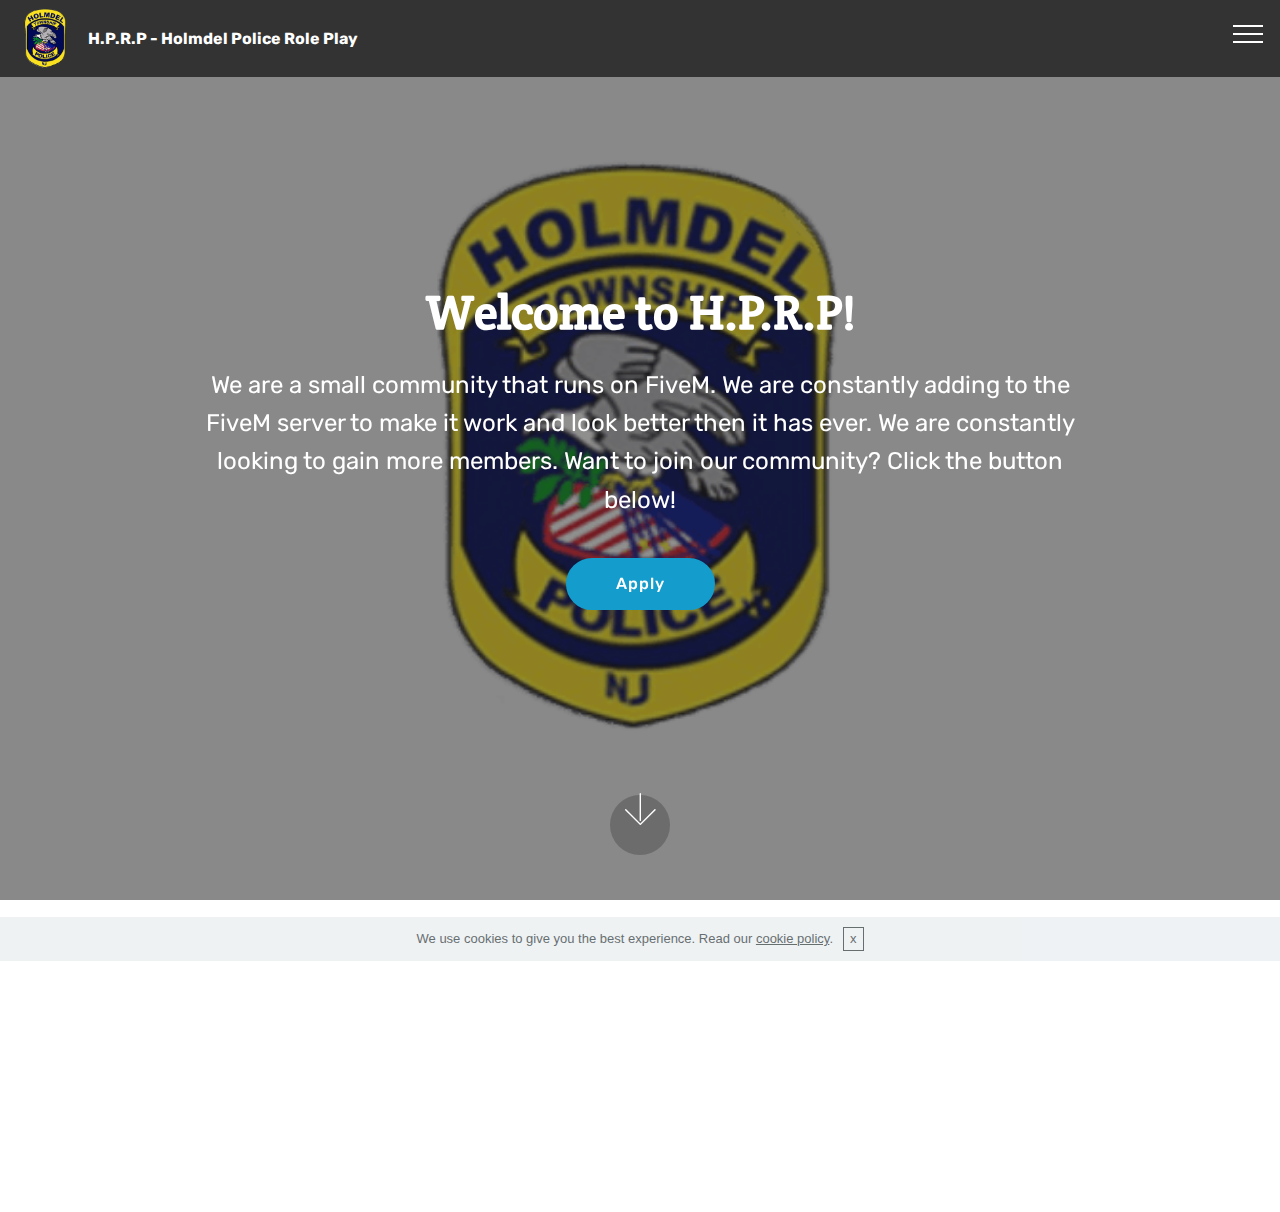
<file: index.html>
<!DOCTYPE html>
<html  >
<head>
  <!-- Site made with Mobirise Website Builder v4.9.7, https://mobirise.com -->
  <meta charset="UTF-8">
  <meta http-equiv="X-UA-Compatible" content="IE=edge">
  <meta name="generator" content="Mobirise v4.9.7, mobirise.com">
  <meta name="viewport" content="width=device-width, initial-scale=1, minimum-scale=1">
  <link rel="shortcut icon" href="assets/images/untitled-1-181x187.png" type="image/x-icon">
  <meta name="description" content="">
  
  <title>Home</title>
  <link rel="stylesheet" href="assets/web/assets/mobirise-icons/mobirise-icons.css">
  <link rel="stylesheet" href="assets/tether/tether.min.css">
  <link rel="stylesheet" href="assets/soundcloud-plugin/style.css">
  <link rel="stylesheet" href="assets/bootstrap/css/bootstrap.min.css">
  <link rel="stylesheet" href="assets/bootstrap/css/bootstrap-grid.min.css">
  <link rel="stylesheet" href="assets/bootstrap/css/bootstrap-reboot.min.css">
  <link rel="stylesheet" href="assets/socicon/css/styles.css">
  <link rel="stylesheet" href="assets/dropdown/css/style.css">
  <link rel="stylesheet" href="assets/animatecss/animate.min.css">
  <link rel="stylesheet" href="assets/gdpr-plugin/gdpr-styles.css">
  <link rel="stylesheet" href="assets/theme/css/style.css">
  <link rel="stylesheet" href="assets/mobirise/css/mbr-additional.css" type="text/css">
  
  
  
</head>
<body>
  <section class="menu cid-qTkzRZLJNu" once="menu" id="menu1-0">

    

    <nav class="navbar navbar-expand beta-menu navbar-dropdown align-items-center navbar-fixed-top collapsed">
        <button class="navbar-toggler navbar-toggler-right" type="button" data-toggle="collapse" data-target="#navbarSupportedContent" aria-controls="navbarSupportedContent" aria-expanded="false" aria-label="Toggle navigation">
            <div class="hamburger">
                <span></span>
                <span></span>
                <span></span>
                <span></span>
            </div>
        </button>
        <div class="menu-logo">
            <div class="navbar-brand">
                <span class="navbar-logo">
                    
                         <img src="assets/images/untitled-1-181x187.png" alt="Mobirise" title="" style="height: 3.8rem;">
                    
                </span>
                <span class="navbar-caption-wrap"><a class="navbar-caption text-white display-4" href="index.html">H.P.R.P - Holmdel Police Role Play</a></span>
            </div>
        </div>
        <div class="collapse navbar-collapse" id="navbarSupportedContent">
            
            <div class="navbar-buttons mbr-section-btn"><a class="btn btn-sm btn-primary display-4" href="page1.html"><span style="font-size: 25.6px;">Social Media</span></a> <a class="btn btn-sm btn-primary display-4" href="https://hprp-cad-mdt-2019.bubbleapps.io" target="_blank"><span style="font-size: 25.6px;">Our Cad System</span></a> <a class="btn btn-sm btn-primary display-4" href="index.html">Back Home<span style="font-size: 25.6px;"></span></a></div>
        </div>
    </nav>
</section>

<section class="engine"><a href="https://mobirise.info/x">css templates</a></section><section class="cid-qTkA127IK8 mbr-fullscreen mbr-parallax-background" id="header2-1">

    

    <div class="mbr-overlay" style="opacity: 0.5; background-color: rgb(35, 35, 35);"></div>

    <div class="container align-center">
        <div class="row justify-content-md-center">
            <div class="mbr-white col-md-10">
                <h1 class="mbr-section-title mbr-bold pb-3 mbr-fonts-style display-2">Welcome to H.P.R.P!</h1>
                
                <p class="mbr-text pb-3 mbr-fonts-style display-5">We are a small community that runs on FiveM. We are constantly adding to the FiveM server to make it work and look better then it has ever. We are constantly looking to gain more members. Want to join our community? Click the button below!</p>
                <div class="mbr-section-btn"><a class="btn btn-md btn-primary display-4" href="page2.html">Apply</a></div>
            </div>
        </div>
    </div>
    <div class="mbr-arrow hidden-sm-down" aria-hidden="true">
        <a href="#next">
            <i class="mbri-down mbr-iconfont"></i>
        </a>
    </div>
</section>

<section class="cid-qTkAaeaxX5 mbr-reveal" id="footer1-2">

    

    

    <div class="container">
        <div class="media-container-row content text-white">
            <div class="col-12 col-md-3">
                <div class="media-wrap">
                    
                        <img src="assets/images/untitled-1-181x187.png" alt="Mobirise" title="">
                    
                </div>
            </div>
            <div class="col-12 col-md-3 mbr-fonts-style display-7">
                <h5 class="pb-3">Information:</h5>
                <p class="mbr-text">- 13+ Community<br>-<a href="https://discord.gg/pmPsdRv" target="_blank">&nbsp;Discord Server</a><br>- <a href="https://docs.google.com/document/d/e/2PACX-1vRJDdJhZS7YD9-h35ElI1Rnu6Y0tcq99xWfzEEOPJSQKggj2KmTp6T6vO-D_T2nurT6KyGgC4VwfbQ6/pub" target="_blank">Server Rule's</a><a href="https://discord.gg/pmPsdRv"><br></a><br></p>
            </div>
            <div class="col-12 col-md-3 mbr-fonts-style display-7">
                <h5 class="pb-3">
                    Contacts
                </h5>
                <p class="mbr-text">
                    Email: <a href="mailto:hprpfivem@gmail.com">hprpfivem@gmail.com</a><br>We will get back to you as fast as we can.&nbsp;<a href="mailto:hprpfivem@gmail.com"><br></a><br></p>
            </div>
            <div class="col-12 col-md-3 mbr-fonts-style display-7">
                <h5 class="pb-3"></h5>
                <p class="mbr-text"></p>
            </div>
        </div>
        <div class="footer-lower">
            <div class="media-container-row">
                <div class="col-sm-12">
                    <hr>
                </div>
            </div>
            <div class="media-container-row mbr-white">
                <div class="col-sm-6 copyright">
                    <p class="mbr-text mbr-fonts-style display-7">
                        © Copyright 2019 H.P.R.P - Holmdel Police Role Play</p>
                </div>
                <div class="col-md-6">
                    
                </div>
            </div>
        </div>
    </div>
</section>


  <script src="assets/web/assets/jquery/jquery.min.js"></script>
  <script src="assets/popper/popper.min.js"></script>
  <script src="assets/tether/tether.min.js"></script>
  <script src="assets/bootstrap/js/bootstrap.min.js"></script>
  <script src="assets/cookies-alert-plugin/cookies-alert-core.js"></script>
  <script src="assets/cookies-alert-plugin/cookies-alert-script.js"></script>
  <script src="assets/smoothscroll/smooth-scroll.js"></script>
  <script src="assets/dropdown/js/script.min.js"></script>
  <script src="assets/touchswipe/jquery.touch-swipe.min.js"></script>
  <script src="assets/viewportchecker/jquery.viewportchecker.js"></script>
  <script src="assets/parallax/jarallax.min.js"></script>
  <script src="assets/theme/js/script.js"></script>
  
  
  <input name="animation" type="hidden">
  <input name="cookieData" type="hidden" data-cookie-text="We use cookies to give you the best experience. Read our <a href='privacy.html'>cookie policy</a>.">
  </body>
</html>
</file>
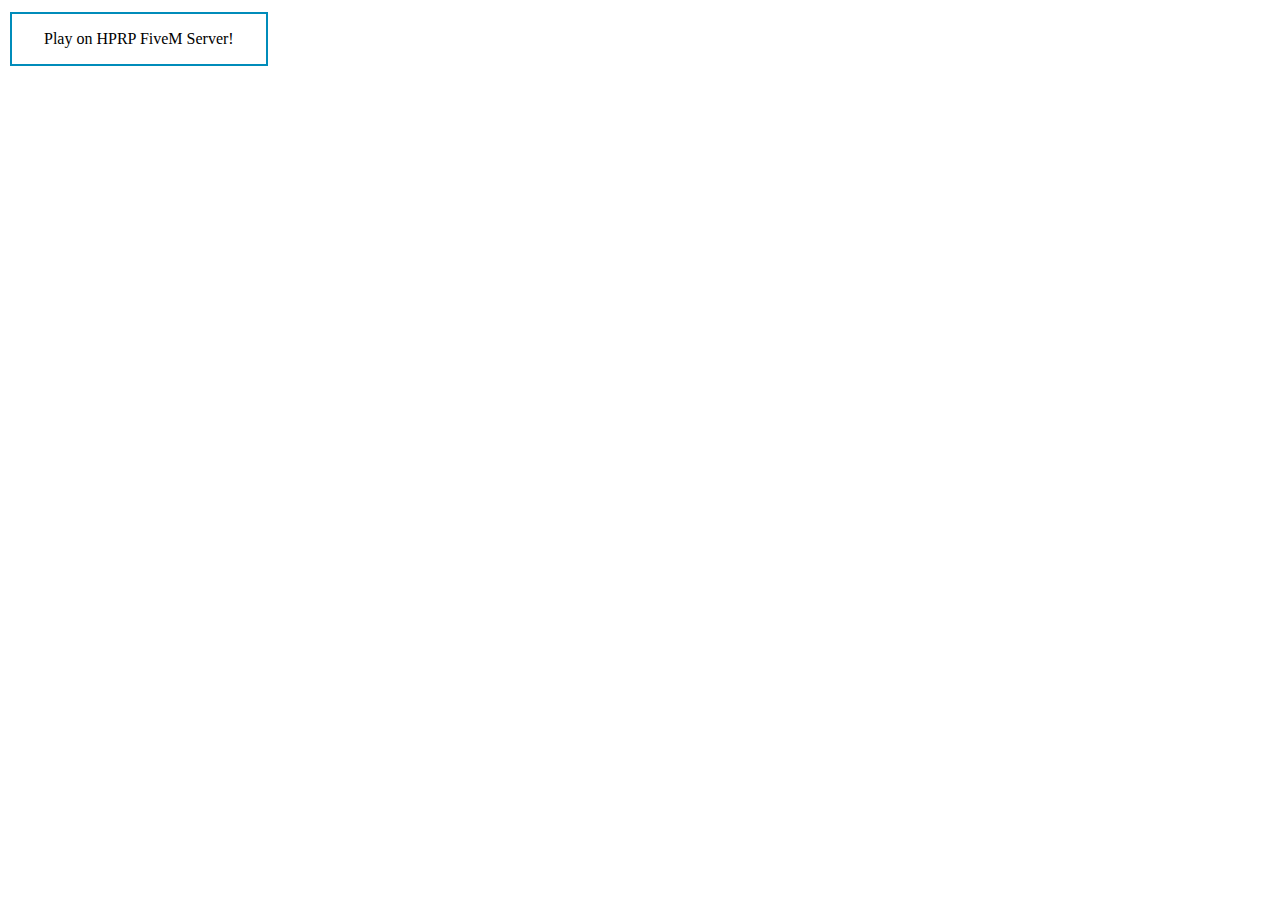
<file: main.html>
<!DOCTYPE html>
<html>
<head>
<style>
.button {
  background-color: #4CAF50; /* Green */
  border: none;
  color: white;
  padding: 16px 32px;
  text-align: center;
  text-decoration: none;
  display: inline-block;
  font-size: 16px;
  margin: 4px 2px;
  -webkit-transition-duration: 0.4s; /* Safari */
  transition-duration: 0.4s;
  cursor: pointer;
}
.button2 {
  background-color: white; 
  color: black; 
  border: 2px solid #008CBA;
}
.button2:hover {
  background-color: #008CBA;
  color: white;
}
</style>
</head>
<body>

<a href="fivem://connect/100.35.21.159:30120" class="button button2">Play on HPRP FiveM Server!</a>

</body>
</html>
</file>
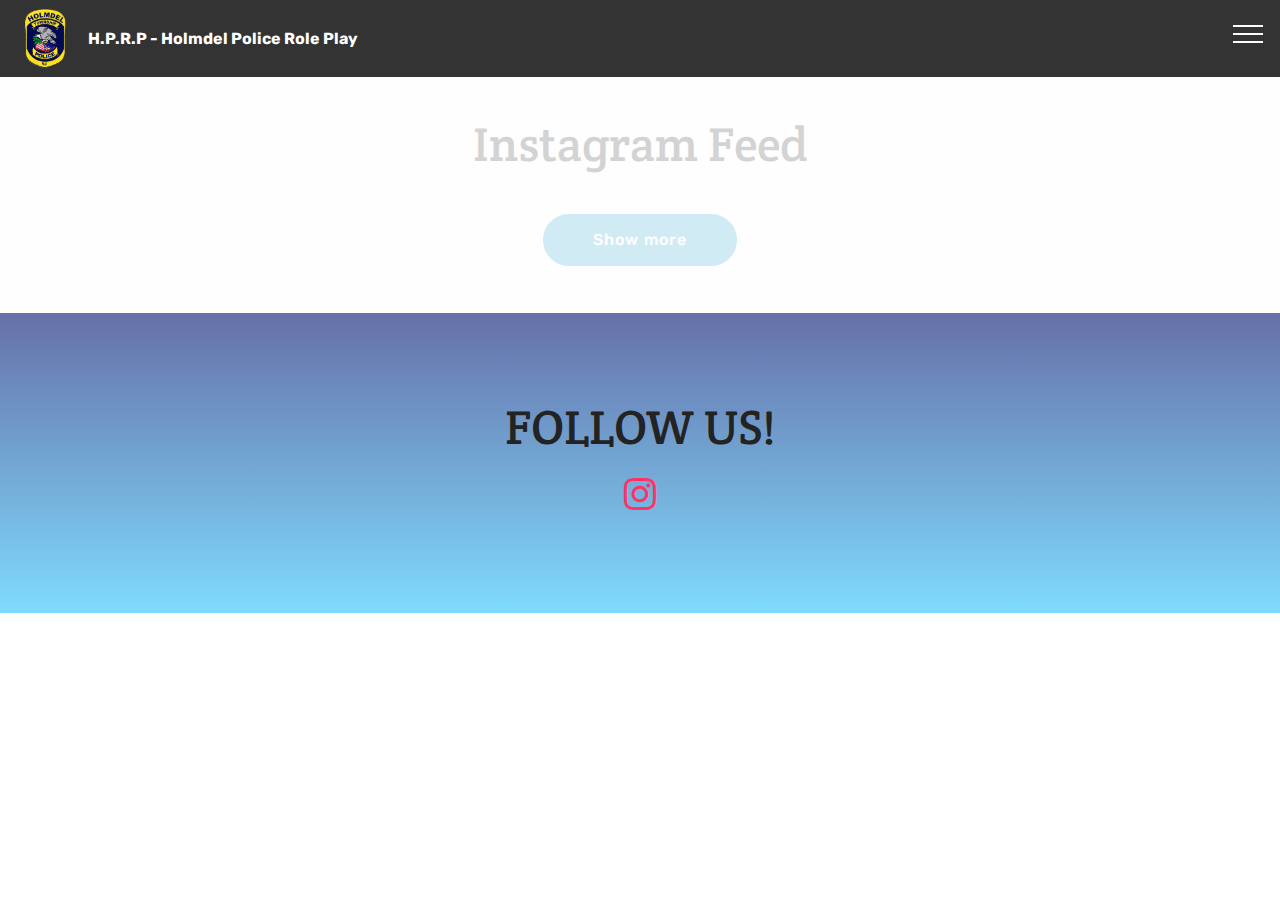
<file: page1.html>
<!DOCTYPE html>
<html  >
<head>
  <!-- Site made with Mobirise Website Builder v4.9.7, https://mobirise.com -->
  <meta charset="UTF-8">
  <meta http-equiv="X-UA-Compatible" content="IE=edge">
  <meta name="generator" content="Mobirise v4.9.7, mobirise.com">
  <meta name="viewport" content="width=device-width, initial-scale=1, minimum-scale=1">
  <link rel="shortcut icon" href="assets/images/untitled-1-181x187.png" type="image/x-icon">
  <meta name="description" content="">
  
  <title>Instagram Feed</title>
  <link rel="stylesheet" href="assets/web/assets/mobirise-icons/mobirise-icons.css">
  <link rel="stylesheet" href="assets/tether/tether.min.css">
  <link rel="stylesheet" href="assets/soundcloud-plugin/style.css">
  <link rel="stylesheet" href="assets/bootstrap/css/bootstrap.min.css">
  <link rel="stylesheet" href="assets/bootstrap/css/bootstrap-grid.min.css">
  <link rel="stylesheet" href="assets/bootstrap/css/bootstrap-reboot.min.css">
  <link rel="stylesheet" href="assets/socicon/css/styles.css">
  <link rel="stylesheet" href="assets/dropdown/css/style.css">
  <link rel="stylesheet" href="assets/animatecss/animate.min.css">
  <link rel="stylesheet" href="assets/gdpr-plugin/gdpr-styles.css">
  <link rel="stylesheet" href="assets/style.css">
  <link rel="stylesheet" href="assets/slick.css">
  <link rel="stylesheet" href="assets/theme/css/style.css">
  <link rel="stylesheet" href="assets/mobirise/css/mbr-additional.css" type="text/css">
  
  
  
</head>
<body>
  <section class="menu cid-qTkzRZLJNu" once="menu" id="menu1-6">

    

    <nav class="navbar navbar-expand beta-menu navbar-dropdown align-items-center navbar-fixed-top collapsed">
        <button class="navbar-toggler navbar-toggler-right" type="button" data-toggle="collapse" data-target="#navbarSupportedContent" aria-controls="navbarSupportedContent" aria-expanded="false" aria-label="Toggle navigation">
            <div class="hamburger">
                <span></span>
                <span></span>
                <span></span>
                <span></span>
            </div>
        </button>
        <div class="menu-logo">
            <div class="navbar-brand">
                <span class="navbar-logo">
                    
                         <img src="assets/images/untitled-1-181x187.png" alt="Mobirise" title="" style="height: 3.8rem;">
                    
                </span>
                <span class="navbar-caption-wrap"><a class="navbar-caption text-white display-4" href="index.html">H.P.R.P - Holmdel Police Role Play</a></span>
            </div>
        </div>
        <div class="collapse navbar-collapse" id="navbarSupportedContent">
            
            <div class="navbar-buttons mbr-section-btn"><a class="btn btn-sm btn-primary display-4" href="page1.html"><span style="font-size: 25.6px;">Social Media</span></a> <a class="btn btn-sm btn-primary display-4" href="https://hprp-cad-mdt-2019.bubbleapps.io" target="_blank"><span style="font-size: 25.6px;">Our Cad System</span></a> <a class="btn btn-sm btn-primary display-4" href="index.html">Back Home<span style="font-size: 25.6px;"></span></a></div>
        </div>
    </nav>
</section>

<section class="engine"><a href="https://mobirise.info/a">online website builder</a></section><section class="mbr-instagram-feed" data-rows="8" data-per-row-slider="" data-spacing="5" data-full-width="true" data-token="12994221538.727bfe1.69b0bf07918f4feea6aad28172158c23" data-per-row-grid="4" id="instagram-feed-block-7" data-rv-view="18" style="background-color: rgb(250, 250, 250); padding-top: 120px; padding-bottom: 40px;">
    
    <div class="container container_toggle">
        <div class="row">
            <div class="col">
                <div class="inst">
                    <h1 class="inst__title align-center mbr-fonts-style display-2">Instagram Feed</h1>
                    <div class="inst__content"></div>
                    <div class="inst__more mbr-section-btn align-center" buttons="0"><a class="btn btn-md btn-primary display-4" href="#">Show more</a></div>
                </div>
            </div>
        </div>
    </div>
</section>

<section class="cid-royhEtahWP" id="social-buttons2-7">

    

    

    <div class="container">
        <div class="media-container-row">
            <div class="col-md-8 align-center">
                <h2 class="pb-3 mbr-fonts-style display-2">
                    FOLLOW US!
                </h2>
                <div class="social-list pl-0 mb-0">
                    <a href="https://instagram.com/h.p.r.p" target="_blank">
                        <span class="px-2 mbr-iconfont mbr-iconfont-social socicon-instagram socicon"></span>
                    </a>
                    <a href="https://www.facebook.com/pages/Mobirise/1616226671953247" target="_blank">
                        
                    </a>
                    <a href="https://instagram.com/mobirise" target="_blank">
                        
                    </a>
                    <a href="https://www.youtube.com/c/mobirise" target="_blank">
                        
                    </a>
                    <a href="https://plus.google.com/u/0/+Mobirise" target="_blank">
                        
                    </a>
                    <a href="https://www.behance.net/Mobirise" target="_blank">
                        
                    </a>
                </div>
            </div>
        </div>
    </div>
</section>


  <script src="assets/web/assets/jquery/jquery.min.js"></script>
  <script src="assets/popper/popper.min.js"></script>
  <script src="assets/tether/tether.min.js"></script>
  <script src="assets/bootstrap/js/bootstrap.min.js"></script>
  <script src="assets/cookies-alert-plugin/cookies-alert-core.js"></script>
  <script src="assets/cookies-alert-plugin/cookies-alert-script.js"></script>
  <script src="assets/sociallikes/social-likes.js"></script>
  <script src="assets/dropdown/js/script.min.js"></script>
  <script src="assets/touchswipe/jquery.touch-swipe.min.js"></script>
  <script src="assets/viewportchecker/jquery.viewportchecker.js"></script>
  <script src="assets/smoothscroll/smooth-scroll.js"></script>
  <script src="assets/index.js"></script>
  <script src="assets/slick.min.js"></script>
  <script src="assets/theme/js/script.js"></script>
  
  
  <input name="animation" type="hidden">
  <input name="cookieData" type="hidden" data-cookie-text="We use cookies to give you the best experience. Read our <a href='privacy.html'>cookie policy</a>.">
  </body>
</html>
</file>
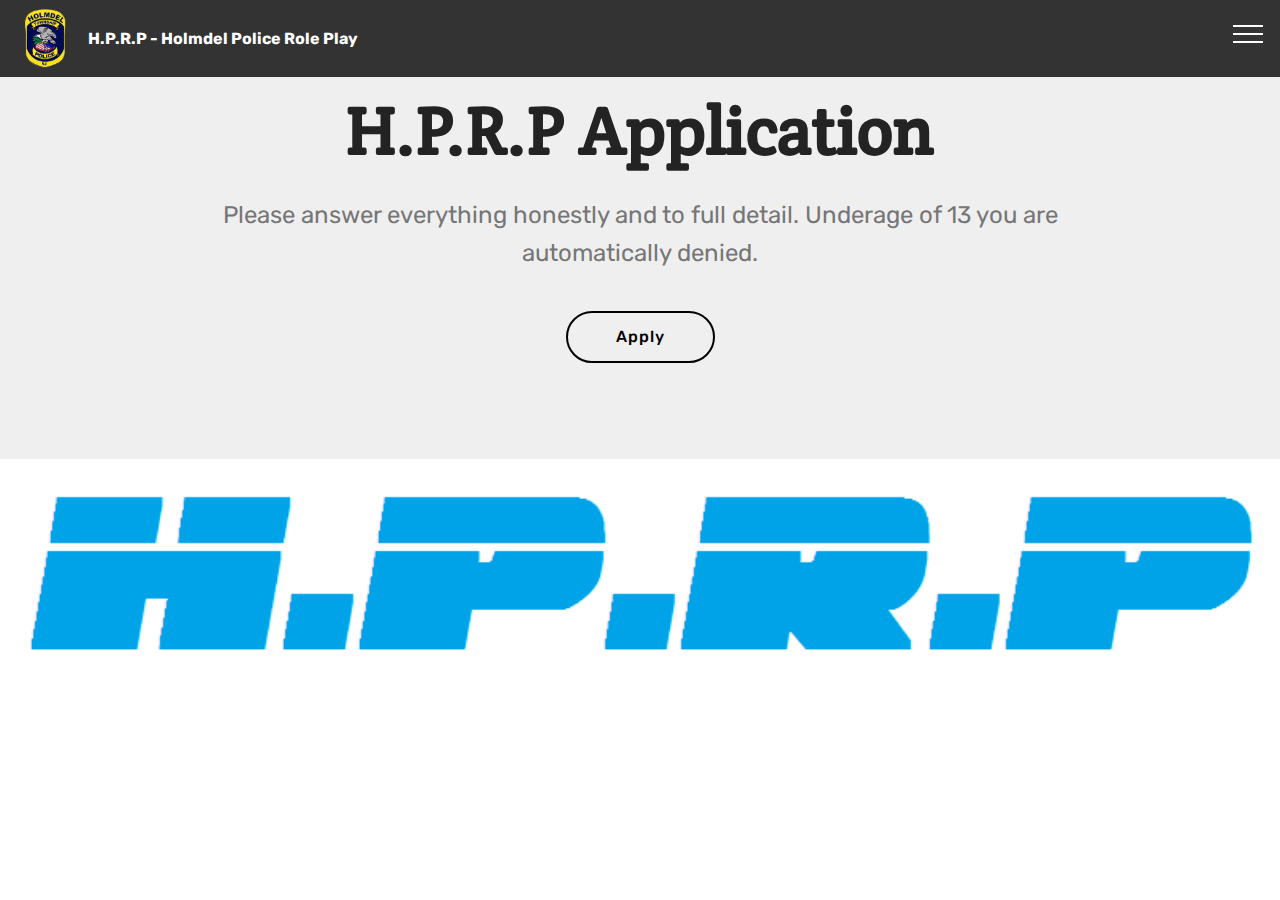
<file: page2.html>
<!DOCTYPE html>
<html  >
<head>
  <!-- Site made with Mobirise Website Builder v4.9.7, https://mobirise.com -->
  <meta charset="UTF-8">
  <meta http-equiv="X-UA-Compatible" content="IE=edge">
  <meta name="generator" content="Mobirise v4.9.7, mobirise.com">
  <meta name="viewport" content="width=device-width, initial-scale=1, minimum-scale=1">
  <link rel="shortcut icon" href="assets/images/untitled-1-181x187.png" type="image/x-icon">
  <meta name="description" content="">
  
  <title>H.P.R.P Application</title>
  <link rel="stylesheet" href="assets/web/assets/mobirise-icons/mobirise-icons.css">
  <link rel="stylesheet" href="assets/tether/tether.min.css">
  <link rel="stylesheet" href="assets/soundcloud-plugin/style.css">
  <link rel="stylesheet" href="assets/bootstrap/css/bootstrap.min.css">
  <link rel="stylesheet" href="assets/bootstrap/css/bootstrap-grid.min.css">
  <link rel="stylesheet" href="assets/bootstrap/css/bootstrap-reboot.min.css">
  <link rel="stylesheet" href="assets/dropdown/css/style.css">
  <link rel="stylesheet" href="assets/animatecss/animate.min.css">
  <link rel="stylesheet" href="assets/gdpr-plugin/gdpr-styles.css">
  <link rel="stylesheet" href="assets/theme/css/style.css">
  <link rel="stylesheet" href="assets/mobirise/css/mbr-additional.css" type="text/css">
  
  
  
</head>
<body>
  <section class="menu cid-qTkzRZLJNu" once="menu" id="menu1-k">

    

    <nav class="navbar navbar-expand beta-menu navbar-dropdown align-items-center navbar-fixed-top collapsed">
        <button class="navbar-toggler navbar-toggler-right" type="button" data-toggle="collapse" data-target="#navbarSupportedContent" aria-controls="navbarSupportedContent" aria-expanded="false" aria-label="Toggle navigation">
            <div class="hamburger">
                <span></span>
                <span></span>
                <span></span>
                <span></span>
            </div>
        </button>
        <div class="menu-logo">
            <div class="navbar-brand">
                <span class="navbar-logo">
                    
                         <img src="assets/images/untitled-1-181x187.png" alt="Mobirise" title="" style="height: 3.8rem;">
                    
                </span>
                <span class="navbar-caption-wrap"><a class="navbar-caption text-white display-4" href="index.html">H.P.R.P - Holmdel Police Role Play</a></span>
            </div>
        </div>
        <div class="collapse navbar-collapse" id="navbarSupportedContent">
            
            <div class="navbar-buttons mbr-section-btn"><a class="btn btn-sm btn-primary display-4" href="page1.html"><span style="font-size: 25.6px;">Social Media</span></a> <a class="btn btn-sm btn-primary display-4" href="https://hprp-cad-mdt-2019.bubbleapps.io" target="_blank"><span style="font-size: 25.6px;">Our Cad System</span></a> <a class="btn btn-sm btn-primary display-4" href="index.html">Back Home<span style="font-size: 25.6px;"></span></a></div>
        </div>
    </nav>
</section>

<section class="engine"><a href="https://mobirise.info/l">free web templates</a></section><section class="header1 cid-roy2MxWwvq" id="header16-m">

    

    

    <div class="container">
        <div class="row justify-content-md-center">
            <div class="col-md-10 align-center">
                <h1 class="mbr-section-title mbr-bold pb-3 mbr-fonts-style display-1">H.P.R.P Application</h1>
                
                <p class="mbr-text pb-3 mbr-fonts-style display-5">
                    Please answer everything honestly and to full detail. Underage of 13 you are automatically denied.  
                </p>
                <div class="mbr-section-btn"><a class="btn btn-md btn-black-outline display-4" href="https://docs.google.com/forms/d/e/1FAIpQLSdvFRM-cE5M-i0XbKMSOCcP51TvLu1MzmjHicMhQtbNHh9mGg/viewform?usp=sf_link" target="_blank">Apply</a></div>
            </div>
        </div>
    </div>

</section>

<section class="cid-roy3C10piM" id="image2-o">

    

    <figure class="mbr-figure">
        <div class="image-block" style="width: 100%;">
            <img src="assets/images/hprplogo-1-808x145.png" alt="Mobirise" title="">
            <figcaption class="mbr-figure-caption mbr-figure-caption-over">
                <div class="pb-5 px-3 mbr-white align-center mbr-fonts-style display-1"></div>
            </figcaption>
        </div>
    </figure>
</section>


  <script src="assets/web/assets/jquery/jquery.min.js"></script>
  <script src="assets/popper/popper.min.js"></script>
  <script src="assets/tether/tether.min.js"></script>
  <script src="assets/bootstrap/js/bootstrap.min.js"></script>
  <script src="assets/cookies-alert-plugin/cookies-alert-core.js"></script>
  <script src="assets/cookies-alert-plugin/cookies-alert-script.js"></script>
  <script src="assets/viewportchecker/jquery.viewportchecker.js"></script>
  <script src="assets/smoothscroll/smooth-scroll.js"></script>
  <script src="assets/dropdown/js/script.min.js"></script>
  <script src="assets/touchswipe/jquery.touch-swipe.min.js"></script>
  <script src="assets/theme/js/script.js"></script>
  
  
  <input name="animation" type="hidden">
  <input name="cookieData" type="hidden" data-cookie-text="We use cookies to give you the best experience. Read our <a href='privacy.html'>cookie policy</a>.">
  </body>
</html>
</file>
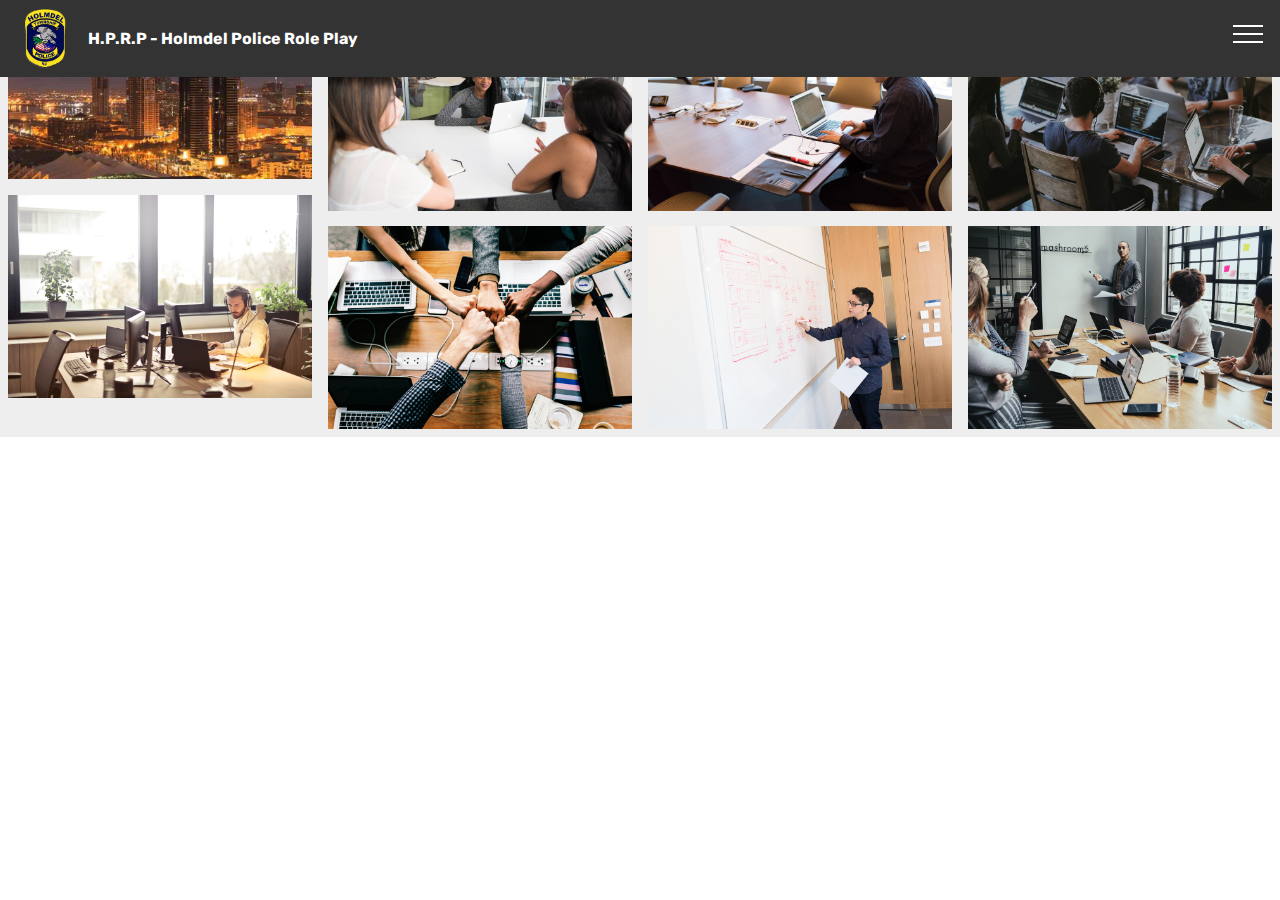
<file: page3.html>
<!DOCTYPE html>
<html  >
<head>
  <!-- Site made with Mobirise Website Builder v4.9.7, https://mobirise.com -->
  <meta charset="UTF-8">
  <meta http-equiv="X-UA-Compatible" content="IE=edge">
  <meta name="generator" content="Mobirise v4.9.7, mobirise.com">
  <meta name="viewport" content="width=device-width, initial-scale=1, minimum-scale=1">
  <link rel="shortcut icon" href="assets/images/untitled-1-181x187.png" type="image/x-icon">
  <meta name="description" content="Web Generator Description">
  
  <title>Page 3</title>
  <link rel="stylesheet" href="assets/web/assets/mobirise-icons/mobirise-icons.css">
  <link rel="stylesheet" href="assets/tether/tether.min.css">
  <link rel="stylesheet" href="assets/bootstrap/css/bootstrap.min.css">
  <link rel="stylesheet" href="assets/bootstrap/css/bootstrap-grid.min.css">
  <link rel="stylesheet" href="assets/bootstrap/css/bootstrap-reboot.min.css">
  <link rel="stylesheet" href="assets/dropdown/css/style.css">
  <link rel="stylesheet" href="assets/animatecss/animate.min.css">
  <link rel="stylesheet" href="assets/theme/css/style.css">
  <link rel="stylesheet" href="assets/gallery/style.css">
  <link rel="stylesheet" href="assets/mobirise/css/mbr-additional.css" type="text/css">
  
  
  
</head>
<body>
  <section class="menu cid-qTkzRZLJNu" once="menu" id="menu1-p">

    

    <nav class="navbar navbar-expand beta-menu navbar-dropdown align-items-center navbar-fixed-top collapsed">
        <button class="navbar-toggler navbar-toggler-right" type="button" data-toggle="collapse" data-target="#navbarSupportedContent" aria-controls="navbarSupportedContent" aria-expanded="false" aria-label="Toggle navigation">
            <div class="hamburger">
                <span></span>
                <span></span>
                <span></span>
                <span></span>
            </div>
        </button>
        <div class="menu-logo">
            <div class="navbar-brand">
                <span class="navbar-logo">
                    
                         <img src="assets/images/untitled-1-181x187.png" alt="Mobirise" title="" style="height: 3.8rem;">
                    
                </span>
                <span class="navbar-caption-wrap"><a class="navbar-caption text-white display-4" href="index.html">H.P.R.P - Holmdel Police Role Play</a></span>
            </div>
        </div>
        <div class="collapse navbar-collapse" id="navbarSupportedContent">
            
            <div class="navbar-buttons mbr-section-btn"><a class="btn btn-sm btn-primary display-4" href="page1.html"><span style="font-size: 25.6px;">Social Media</span></a> <a class="btn btn-sm btn-primary display-4" href="index.html">Back Home<span style="font-size: 25.6px;"></span></a> <a class="btn btn-sm btn-primary display-4" href="page3.html">pa<span style="font-size: 25.6px;"></span></a></div>
        </div>
    </nav>
</section>

<section class="engine"><a href="https://mobirise.info/r">bootstrap templates</a></section><section class="mbr-gallery mbr-slider-carousel cid-roybJNjZO6" id="gallery1-q">

    

    <div>
        <div><!-- Filter --><!-- Gallery --><div class="mbr-gallery-row"><div class="mbr-gallery-layout-default"><div><div><div class="mbr-gallery-item mbr-gallery-item--p1 video-slide" data-video-url="https://www.youtube.com/watch?v=fwkKc6M60-0" data-tags="Awesome"><div href="#lb-gallery1-q" data-slide-to="0" data-toggle="modal"><div></div><img alt="" src="assets/images/preview.jpg"><span class="icon-video"></span></div></div><div class="mbr-gallery-item mbr-gallery-item--p1" data-video-url="false" data-tags="Responsive"><div href="#lb-gallery1-q" data-slide-to="1" data-toggle="modal"><img src="assets/images/background2.jpg" alt="" title=""><span class="icon-focus"></span></div></div><div class="mbr-gallery-item mbr-gallery-item--p1" data-video-url="false" data-tags="Creative"><div href="#lb-gallery1-q" data-slide-to="2" data-toggle="modal"><img src="assets/images/background3.jpg" alt="" title=""><span class="icon-focus"></span></div></div><div class="mbr-gallery-item mbr-gallery-item--p1" data-video-url="false" data-tags="Animated"><div href="#lb-gallery1-q" data-slide-to="3" data-toggle="modal"><img src="assets/images/background4.jpg" alt="" title=""><span class="icon-focus"></span></div></div><div class="mbr-gallery-item mbr-gallery-item--p1" data-video-url="false" data-tags="Awesome"><div href="#lb-gallery1-q" data-slide-to="4" data-toggle="modal"><img src="assets/images/background5.jpg" alt="" title=""><span class="icon-focus"></span></div></div><div class="mbr-gallery-item mbr-gallery-item--p1" data-video-url="false" data-tags="Awesome"><div href="#lb-gallery1-q" data-slide-to="5" data-toggle="modal"><img src="assets/images/background6.jpg" alt="" title=""><span class="icon-focus"></span></div></div><div class="mbr-gallery-item mbr-gallery-item--p1" data-video-url="false" data-tags="Responsive"><div href="#lb-gallery1-q" data-slide-to="6" data-toggle="modal"><img src="assets/images/background7.jpg" alt="" title=""><span class="icon-focus"></span></div></div><div class="mbr-gallery-item mbr-gallery-item--p1" data-video-url="false" data-tags="Animated"><div href="#lb-gallery1-q" data-slide-to="7" data-toggle="modal"><img src="assets/images/background8.jpg" alt="" title=""><span class="icon-focus"></span></div></div></div></div><div class="clearfix"></div></div></div><!-- Lightbox --><div data-app-prevent-settings="" class="mbr-slider modal fade carousel slide" tabindex="-1" data-keyboard="true" data-interval="false" id="lb-gallery1-q"><div class="modal-dialog"><div class="modal-content"><div class="modal-body"><div class="carousel-inner"><div class="carousel-item active video-container"><img src="assets/images/background1.jpg" alt="" title=""></div><div class="carousel-item"><img src="assets/images/background2.jpg" alt="" title=""></div><div class="carousel-item"><img src="assets/images/background3.jpg" alt="" title=""></div><div class="carousel-item"><img src="assets/images/background4.jpg" alt="" title=""></div><div class="carousel-item"><img src="assets/images/background5.jpg" alt="" title=""></div><div class="carousel-item"><img src="assets/images/background6.jpg" alt="" title=""></div><div class="carousel-item"><img src="assets/images/background7.jpg" alt="" title=""></div><div class="carousel-item"><img src="assets/images/background8.jpg" alt="" title=""></div></div><a class="carousel-control carousel-control-prev" role="button" data-slide="prev" href="#lb-gallery1-q"><span class="mbri-left mbr-iconfont" aria-hidden="true"></span><span class="sr-only">Previous</span></a><a class="carousel-control carousel-control-next" role="button" data-slide="next" href="#lb-gallery1-q"><span class="mbri-right mbr-iconfont" aria-hidden="true"></span><span class="sr-only">Next</span></a><a class="close" href="#" role="button" data-dismiss="modal"><span class="sr-only">Close</span></a></div></div></div></div></div>
    </div>

</section>


  <script src="assets/web/assets/jquery/jquery.min.js"></script>
  <script src="assets/popper/popper.min.js"></script>
  <script src="assets/tether/tether.min.js"></script>
  <script src="assets/bootstrap/js/bootstrap.min.js"></script>
  <script src="assets/smoothscroll/smooth-scroll.js"></script>
  <script src="assets/dropdown/js/script.min.js"></script>
  <script src="assets/touchswipe/jquery.touch-swipe.min.js"></script>
  <script src="assets/vimeoplayer/jquery.mb.vimeo_player.js"></script>
  <script src="assets/masonry/masonry.pkgd.min.js"></script>
  <script src="assets/imagesloaded/imagesloaded.pkgd.min.js"></script>
  <script src="assets/bootstrapcarouselswipe/bootstrap-carousel-swipe.js"></script>
  <script src="assets/viewportchecker/jquery.viewportchecker.js"></script>
  <script src="assets/theme/js/script.js"></script>
  <script src="assets/gallery/player.min.js"></script>
  <script src="assets/gallery/script.js"></script>
  <script src="assets/slidervideo/script.js"></script>
  
  
  <input name="animation" type="hidden">
  </body>
</html>
</file>
<file: assets/web/assets/mobirise-icons/mobirise-icons.css>
@font-face {
  font-family: 'MobiriseIcons';
  src:  url('mobirise-icons.eot?spat4u');
  src:  url('mobirise-icons.eot?spat4u#iefix') format('embedded-opentype'),
    url('mobirise-icons.ttf?spat4u') format('truetype'),
    url('mobirise-icons.woff?spat4u') format('woff'),
    url('mobirise-icons.svg?spat4u#MobiriseIcons') format('svg');
  font-weight: normal;
  font-style: normal;
}

[class^="mbri-"], [class*=" mbri-"] {
  /* use !important to prevent issues with browser extensions that change fonts */
  font-family: MobiriseIcons !important;
  speak: none;
  font-style: normal;
  font-weight: normal;
  font-variant: normal;
  text-transform: none;
  line-height: 1;

  /* Better Font Rendering =========== */
  -webkit-font-smoothing: antialiased;
  -moz-osx-font-smoothing: grayscale;
}

.mbri-add-submenu:before {
  content: "\e900";
}
.mbri-alert:before {
  content: "\e901";
}
.mbri-align-center:before {
  content: "\e902";
}
.mbri-align-justify:before {
  content: "\e903";
}
.mbri-align-left:before {
  content: "\e904";
}
.mbri-align-right:before {
  content: "\e905";
}
.mbri-android:before {
  content: "\e906";
}
.mbri-apple:before {
  content: "\e907";
}
.mbri-arrow-down:before {
  content: "\e908";
}
.mbri-arrow-next:before {
  content: "\e909";
}
.mbri-arrow-prev:before {
  content: "\e90a";
}
.mbri-arrow-up:before {
  content: "\e90b";
}
.mbri-bold:before {
  content: "\e90c";
}
.mbri-bookmark:before {
  content: "\e90d";
}
.mbri-bootstrap:before {
  content: "\e90e";
}
.mbri-briefcase:before {
  content: "\e90f";
}
.mbri-browse:before {
  content: "\e910";
}
.mbri-bulleted-list:before {
  content: "\e911";
}
.mbri-calendar:before {
  content: "\e912";
}
.mbri-camera:before {
  content: "\e913";
}
.mbri-cart-add:before {
  content: "\e914";
}
.mbri-cart-full:before {
  content: "\e915";
}
.mbri-cash:before {
  content: "\e916";
}
.mbri-change-style:before {
  content: "\e917";
}
.mbri-chat:before {
  content: "\e918";
}
.mbri-clock:before {
  content: "\e919";
}
.mbri-close:before {
  content: "\e91a";
}
.mbri-cloud:before {
  content: "\e91b";
}
.mbri-code:before {
  content: "\e91c";
}
.mbri-contact-form:before {
  content: "\e91d";
}
.mbri-credit-card:before {
  content: "\e91e";
}
.mbri-cursor-click:before {
  content: "\e91f";
}
.mbri-cust-feedback:before {
  content: "\e920";
}
.mbri-database:before {
  content: "\e921";
}
.mbri-delivery:before {
  content: "\e922";
}
.mbri-desktop:before {
  content: "\e923";
}
.mbri-devices:before {
  content: "\e924";
}
.mbri-down:before {
  content: "\e925";
}
.mbri-download:before {
  content: "\e989";
}
.mbri-drag-n-drop:before {
  content: "\e927";
}
.mbri-drag-n-drop2:before {
  content: "\e928";
}
.mbri-edit:before {
  content: "\e929";
}
.mbri-edit2:before {
  content: "\e92a";
}
.mbri-error:before {
  content: "\e92b";
}
.mbri-extension:before {
  content: "\e92c";
}
.mbri-features:before {
  content: "\e92d";
}
.mbri-file:before {
  content: "\e92e";
}
.mbri-flag:before {
  content: "\e92f";
}
.mbri-folder:before {
  content: "\e930";
}
.mbri-gift:before {
  content: "\e931";
}
.mbri-github:before {
  content: "\e932";
}
.mbri-globe:before {
  content: "\e933";
}
.mbri-globe-2:before {
  content: "\e934";
}
.mbri-growing-chart:before {
  content: "\e935";
}
.mbri-hearth:before {
  content: "\e936";
}
.mbri-help:before {
  content: "\e937";
}
.mbri-home:before {
  content: "\e938";
}
.mbri-hot-cup:before {
  content: "\e939";
}
.mbri-idea:before {
  content: "\e93a";
}
.mbri-image-gallery:before {
  content: "\e93b";
}
.mbri-image-slider:before {
  content: "\e93c";
}
.mbri-info:before {
  content: "\e93d";
}
.mbri-italic:before {
  content: "\e93e";
}
.mbri-key:before {
  content: "\e93f";
}
.mbri-laptop:before {
  content: "\e940";
}
.mbri-layers:before {
  content: "\e941";
}
.mbri-left-right:before {
  content: "\e942";
}
.mbri-left:before {
  content: "\e943";
}
.mbri-letter:before {
  content: "\e944";
}
.mbri-like:before {
  content: "\e945";
}
.mbri-link:before {
  content: "\e946";
}
.mbri-lock:before {
  content: "\e947";
}
.mbri-login:before {
  content: "\e948";
}
.mbri-logout:before {
  content: "\e949";
}
.mbri-magic-stick:before {
  content: "\e94a";
}
.mbri-map-pin:before {
  content: "\e94b";
}
.mbri-menu:before {
  content: "\e94c";
}
.mbri-mobile:before {
  content: "\e94d";
}
.mbri-mobile2:before {
  content: "\e94e";
}
.mbri-mobirise:before {
  content: "\e94f";
}
.mbri-more-horizontal:before {
  content: "\e950";
}
.mbri-more-vertical:before {
  content: "\e951";
}
.mbri-music:before {
  content: "\e952";
}
.mbri-new-file:before {
  content: "\e953";
}
.mbri-numbered-list:before {
  content: "\e954";
}
.mbri-opened-folder:before {
  content: "\e955";
}
.mbri-pages:before {
  content: "\e956";
}
.mbri-paper-plane:before {
  content: "\e957";
}
.mbri-paperclip:before {
  content: "\e958";
}
.mbri-photo:before {
  content: "\e959";
}
.mbri-photos:before {
  content: "\e95a";
}
.mbri-pin:before {
  content: "\e95b";
}
.mbri-play:before {
  content: "\e95c";
}
.mbri-plus:before {
  content: "\e95d";
}
.mbri-preview:before {
  content: "\e95e";
}
.mbri-print:before {
  content: "\e95f";
}
.mbri-protect:before {
  content: "\e960";
}
.mbri-question:before {
  content: "\e961";
}
.mbri-quote-left:before {
  content: "\e962";
}
.mbri-quote-right:before {
  content: "\e963";
}
.mbri-refresh:before {
  content: "\e964";
}
.mbri-responsive:before {
  content: "\e965";
}
.mbri-right:before {
  content: "\e966";
}
.mbri-rocket:before {
  content: "\e967";
}
.mbri-sad-face:before {
  content: "\e968";
}
.mbri-sale:before {
  content: "\e969";
}
.mbri-save:before {
  content: "\e96a";
}
.mbri-search:before {
  content: "\e96b";
}
.mbri-setting:before {
  content: "\e96c";
}
.mbri-setting2:before {
  content: "\e96d";
}
.mbri-setting3:before {
  content: "\e96e";
}
.mbri-share:before {
  content: "\e96f";
}
.mbri-shopping-bag:before {
  content: "\e970";
}
.mbri-shopping-basket:before {
  content: "\e971";
}
.mbri-shopping-cart:before {
  content: "\e972";
}
.mbri-sites:before {
  content: "\e973";
}
.mbri-smile-face:before {
  content: "\e974";
}
.mbri-speed:before {
  content: "\e975";
}
.mbri-star:before {
  content: "\e976";
}
.mbri-success:before {
  content: "\e977";
}
.mbri-sun:before {
  content: "\e978";
}
.mbri-sun2:before {
  content: "\e979";
}
.mbri-tablet:before {
  content: "\e97a";
}
.mbri-tablet-vertical:before {
  content: "\e97b";
}
.mbri-target:before {
  content: "\e97c";
}
.mbri-timer:before {
  content: "\e97d";
}
.mbri-to-ftp:before {
  content: "\e97e";
}
.mbri-to-local-drive:before {
  content: "\e97f";
}
.mbri-touch-swipe:before {
  content: "\e980";
}
.mbri-touch:before {
  content: "\e981";
}
.mbri-trash:before {
  content: "\e982";
}
.mbri-underline:before {
  content: "\e983";
}
.mbri-unlink:before {
  content: "\e984";
}
.mbri-unlock:before {
  content: "\e985";
}
.mbri-up-down:before {
  content: "\e986";
}
.mbri-up:before {
  content: "\e987";
}
.mbri-update:before {
  content: "\e988";
}
.mbri-upload:before {
 content: "\e926"; 
}
.mbri-user:before {
  content: "\e98a";
}
.mbri-user2:before {
  content: "\e98b";
}
.mbri-users:before {
  content: "\e98c";
}
.mbri-video:before {
  content: "\e98d";
}
.mbri-video-play:before {
  content: "\e98e";
}
.mbri-watch:before {
  content: "\e98f";
}
.mbri-website-theme:before {
  content: "\e990";
}
.mbri-wifi:before {
  content: "\e991";
}
.mbri-windows:before {
  content: "\e992";
}
.mbri-zoom-out:before {
  content: "\e993";
}
.mbri-redo:before {
  content: "\e994";
}
.mbri-undo:before {
  content: "\e995";
}
</file>
<file: assets/soundcloud-plugin/style.css>
.addons-container {
  position: relative;
  margin-left: auto;
  margin-right: auto;
  padding-right: 15px;
  padding-left: 15px; }
  @media (min-width: 576px) {
    .addons-container {
      padding-right: 15px;
      padding-left: 15px; } }
  @media (min-width: 768px) {
    .addons-container {
      padding-right: 15px;
      padding-left: 15px; } }
  @media (min-width: 992px) {
    .addons-container {
      padding-right: 15px;
      padding-left: 15px; } }
  @media (min-width: 1200px) {
    .addons-container {
      padding-right: 15px;
      padding-left: 15px; } }
  @media (min-width: 576px) {
    .addons-container {
      width: 540px;
      max-width: 100%; } }
  @media (min-width: 768px) {
    .addons-container {
      width: 720px;
      max-width: 100%; } }
  @media (min-width: 992px) {
    .addons-container {
      width: 960px;
      max-width: 100%; } }
  @media (min-width: 1200px) {
    .addons-container {
      width: 1140px;
      max-width: 100%; } }

.addons-container-inner{
    position: relative;
    width: 100%;
    min-height: 1px;
    padding-right: 15px;
    padding-left: 15px;
}
@media (min-width: 567px) {
    .addons-container-inner{
        -ms-flex: 0 0 66.666667%;
        flex: 0 0 66.666667%;
        max-width: 66.666667%;
    }
}
.addons-row{
    display: flex;
    justify-content:center;
}
</file>
<file: assets/socicon/css/styles.css>
@charset "UTF-8";

@font-face {
  font-family: "socicon";
  src:url("../fonts/socicon.eot");
  src:url("../fonts/socicon.eot?#iefix") format("embedded-opentype"),
    url("../fonts/socicon.woff") format("woff"),
    url("../fonts/socicon.ttf") format("truetype"),
    url("../fonts/socicon.svg#socicon") format("svg");
  font-weight: normal;
  font-style: normal;

}

[data-icon]:before {
  font-family: "socicon" !important;
  content: attr(data-icon);
  font-style: normal !important;
  font-weight: normal !important;
  font-variant: normal !important;
  text-transform: none !important;
  speak: none;
  line-height: 1;
  -webkit-font-smoothing: antialiased;
  -moz-osx-font-smoothing: grayscale;
}

[class^="socicon-"]:before,
[class*=" socicon-"]:before {
  font-family: "socicon" !important;
  font-style: normal !important;
  font-weight: normal !important;
  font-variant: normal !important;
  text-transform: none !important;
  speak: none;
  line-height: 1;
  -webkit-font-smoothing: antialiased;
  -moz-osx-font-smoothing: grayscale;
}

.socicon-modelmayhem:before {
  content: "\e000";
}
.socicon-mixcloud:before {
  content: "\e001";
}
.socicon-drupal:before {
  content: "\e002";
}
.socicon-swarm:before {
  content: "\e003";
}
.socicon-istock:before {
  content: "\e004";
}
.socicon-yammer:before {
  content: "\e005";
}
.socicon-ello:before {
  content: "\e006";
}
.socicon-stackoverflow:before {
  content: "\e007";
}
.socicon-persona:before {
  content: "\e008";
}
.socicon-triplej:before {
  content: "\e009";
}
.socicon-houzz:before {
  content: "\e00a";
}
.socicon-rss:before {
  content: "\e00b";
}
.socicon-paypal:before {
  content: "\e00c";
}
.socicon-odnoklassniki:before {
  content: "\e00d";
}
.socicon-airbnb:before {
  content: "\e00e";
}
.socicon-periscope:before {
  content: "\e00f";
}
.socicon-outlook:before {
  content: "\e010";
}
.socicon-coderwall:before {
  content: "\e011";
}
.socicon-tripadvisor:before {
  content: "\e012";
}
.socicon-appnet:before {
  content: "\e013";
}
.socicon-goodreads:before {
  content: "\e014";
}
.socicon-tripit:before {
  content: "\e015";
}
.socicon-lanyrd:before {
  content: "\e016";
}
.socicon-slideshare:before {
  content: "\e017";
}
.socicon-buffer:before {
  content: "\e018";
}
.socicon-disqus:before {
  content: "\e019";
}
.socicon-vkontakte:before {
  content: "\e01a";
}
.socicon-whatsapp:before {
  content: "\e01b";
}
.socicon-patreon:before {
  content: "\e01c";
}
.socicon-storehouse:before {
  content: "\e01d";
}
.socicon-pocket:before {
  content: "\e01e";
}
.socicon-mail:before {
  content: "\e01f";
}
.socicon-blogger:before {
  content: "\e020";
}
.socicon-technorati:before {
  content: "\e021";
}
.socicon-reddit:before {
  content: "\e022";
}
.socicon-dribbble:before {
  content: "\e023";
}
.socicon-stumbleupon:before {
  content: "\e024";
}
.socicon-digg:before {
  content: "\e025";
}
.socicon-envato:before {
  content: "\e026";
}
.socicon-behance:before {
  content: "\e027";
}
.socicon-delicious:before {
  content: "\e028";
}
.socicon-deviantart:before {
  content: "\e029";
}
.socicon-forrst:before {
  content: "\e02a";
}
.socicon-play:before {
  content: "\e02b";
}
.socicon-zerply:before {
  content: "\e02c";
}
.socicon-wikipedia:before {
  content: "\e02d";
}
.socicon-apple:before {
  content: "\e02e";
}
.socicon-flattr:before {
  content: "\e02f";
}
.socicon-github:before {
  content: "\e030";
}
.socicon-renren:before {
  content: "\e031";
}
.socicon-friendfeed:before {
  content: "\e032";
}
.socicon-newsvine:before {
  content: "\e033";
}
.socicon-identica:before {
  content: "\e034";
}
.socicon-bebo:before {
  content: "\e035";
}
.socicon-zynga:before {
  content: "\e036";
}
.socicon-steam:before {
  content: "\e037";
}
.socicon-xbox:before {
  content: "\e038";
}
.socicon-windows:before {
  content: "\e039";
}
.socicon-qq:before {
  content: "\e03a";
}
.socicon-douban:before {
  content: "\e03b";
}
.socicon-meetup:before {
  content: "\e03c";
}
.socicon-playstation:before {
  content: "\e03d";
}
.socicon-android:before {
  content: "\e03e";
}
.socicon-snapchat:before {
  content: "\e03f";
}
.socicon-twitter:before {
  content: "\e040";
}
.socicon-facebook:before {
  content: "\e041";
}
.socicon-googleplus:before {
  content: "\e042";
}
.socicon-pinterest:before {
  content: "\e043";
}
.socicon-foursquare:before {
  content: "\e044";
}
.socicon-yahoo:before {
  content: "\e045";
}
.socicon-skype:before {
  content: "\e046";
}
.socicon-yelp:before {
  content: "\e047";
}
.socicon-feedburner:before {
  content: "\e048";
}
.socicon-linkedin:before {
  content: "\e049";
}
.socicon-viadeo:before {
  content: "\e04a";
}
.socicon-xing:before {
  content: "\e04b";
}
.socicon-myspace:before {
  content: "\e04c";
}
.socicon-soundcloud:before {
  content: "\e04d";
}
.socicon-spotify:before {
  content: "\e04e";
}
.socicon-grooveshark:before {
  content: "\e04f";
}
.socicon-lastfm:before {
  content: "\e050";
}
.socicon-youtube:before {
  content: "\e051";
}
.socicon-vimeo:before {
  content: "\e052";
}
.socicon-dailymotion:before {
  content: "\e053";
}
.socicon-vine:before {
  content: "\e054";
}
.socicon-flickr:before {
  content: "\e055";
}
.socicon-500px:before {
  content: "\e056";
}
.socicon-wordpress:before {
  content: "\e058";
}
.socicon-tumblr:before {
  content: "\e059";
}
.socicon-twitch:before {
  content: "\e05a";
}
.socicon-8tracks:before {
  content: "\e05b";
}
.socicon-amazon:before {
  content: "\e05c";
}
.socicon-icq:before {
  content: "\e05d";
}
.socicon-smugmug:before {
  content: "\e05e";
}
.socicon-ravelry:before {
  content: "\e05f";
}
.socicon-weibo:before {
  content: "\e060";
}
.socicon-baidu:before {
  content: "\e061";
}
.socicon-angellist:before {
  content: "\e062";
}
.socicon-ebay:before {
  content: "\e063";
}
.socicon-imdb:before {
  content: "\e064";
}
.socicon-stayfriends:before {
  content: "\e065";
}
.socicon-residentadvisor:before {
  content: "\e066";
}
.socicon-google:before {
  content: "\e067";
}
.socicon-yandex:before {
  content: "\e068";
}
.socicon-sharethis:before {
  content: "\e069";
}
.socicon-bandcamp:before {
  content: "\e06a";
}
.socicon-itunes:before {
  content: "\e06b";
}
.socicon-deezer:before {
  content: "\e06c";
}
.socicon-telegram:before {
  content: "\e06e";
}
.socicon-openid:before {
  content: "\e06f";
}
.socicon-amplement:before {
  content: "\e070";
}
.socicon-viber:before {
  content: "\e071";
}
.socicon-zomato:before {
  content: "\e072";
}
.socicon-draugiem:before {
  content: "\e074";
}
.socicon-endomodo:before {
  content: "\e075";
}
.socicon-filmweb:before {
  content: "\e076";
}
.socicon-stackexchange:before {
  content: "\e077";
}
.socicon-wykop:before {
  content: "\e078";
}
.socicon-teamspeak:before {
  content: "\e079";
}
.socicon-teamviewer:before {
  content: "\e07a";
}
.socicon-ventrilo:before {
  content: "\e07b";
}
.socicon-younow:before {
  content: "\e07c";
}
.socicon-raidcall:before {
  content: "\e07d";
}
.socicon-mumble:before {
  content: "\e07e";
}
.socicon-medium:before {
  content: "\e06d";
}
.socicon-bebee:before {
  content: "\e07f";
}
.socicon-hitbox:before {
  content: "\e080";
}
.socicon-reverbnation:before {
  content: "\e081";
}
.socicon-formulr:before {
  content: "\e082";
}
.socicon-instagram:before {
  content: "\e057";
}
.socicon-battlenet:before {
  content: "\e083";
}
.socicon-chrome:before {
  content: "\e084";
}
.socicon-discord:before {
  content: "\e086";
}
.socicon-issuu:before {
  content: "\e087";
}
.socicon-macos:before {
  content: "\e088";
}
.socicon-firefox:before {
  content: "\e089";
}
.socicon-opera:before {
  content: "\e08d";
}
.socicon-keybase:before {
  content: "\e090";
}
.socicon-alliance:before {
  content: "\e091";
}
.socicon-livejournal:before {
  content: "\e092";
}
.socicon-googlephotos:before {
  content: "\e093";
}
.socicon-horde:before {
  content: "\e094";
}
.socicon-etsy:before {
  content: "\e095";
}
.socicon-zapier:before {
  content: "\e096";
}
.socicon-google-scholar:before {
  content: "\e097";
}
.socicon-researchgate:before {
  content: "\e098";
}
.socicon-wechat:before {
  content: "\e099";
}
.socicon-strava:before {
  content: "\e09a";
}
.socicon-line:before {
  content: "\e09b";
}
.socicon-lyft:before {
  content: "\e09c";
}
.socicon-uber:before {
  content: "\e09d";
}
.socicon-songkick:before {
  content: "\e09e";
}
.socicon-viewbug:before {
  content: "\e09f";
}
.socicon-googlegroups:before {
  content: "\e0a0";
}
.socicon-quora:before {
  content: "\e073";
}
.socicon-diablo:before {
  content: "\e085";
}
.socicon-blizzard:before {
  content: "\e0a1";
}
.socicon-hearthstone:before {
  content: "\e08b";
}
.socicon-heroes:before {
  content: "\e08a";
}
.socicon-overwatch:before {
  content: "\e08c";
}
.socicon-warcraft:before {
  content: "\e08e";
}
.socicon-starcraft:before {
  content: "\e08f";
}
.socicon-beam:before {
  content: "\e0a2";
}
.socicon-curse:before {
  content: "\e0a3";
}
.socicon-player:before {
  content: "\e0a4";
}
.socicon-streamjar:before {
  content: "\e0a5";
}
.socicon-nintendo:before {
  content: "\e0a6";
}
.socicon-hellocoton:before {
  content: "\e0a7";
}
</file>
<file: assets/dropdown/css/style.css>
.navbar-dropdown {
  left: 0;
  padding: 0;
  position: absolute;
  right: 0;
  top: 0;
  transition: all 0.45s ease;
  z-index: 1030;
  background: #282828; }
  .navbar-dropdown .navbar-logo {
    margin-right: 0.8rem;
    transition: margin 0.3s ease-in-out;
    vertical-align: middle; }
    .navbar-dropdown .navbar-logo img {
      height: 3.125rem;
      transition: all 0.3s ease-in-out; }
    .navbar-dropdown .navbar-logo.mbr-iconfont {
      font-size: 3.125rem;
      line-height: 3.125rem; }
  .navbar-dropdown .navbar-caption {
    font-weight: 700;
    white-space: normal;
    vertical-align: -4px;
    line-height: 3.125rem !important; }
    .navbar-dropdown .navbar-caption, .navbar-dropdown .navbar-caption:hover {
      color: inherit;
      text-decoration: none; }
  .navbar-dropdown .mbr-iconfont + .navbar-caption {
    vertical-align: -1px; }
  .navbar-dropdown.navbar-fixed-top {
    position: fixed; }
  .navbar-dropdown .navbar-brand span {
    vertical-align: -4px; }
  .navbar-dropdown.bg-color.transparent {
    background: none; }
  .navbar-dropdown.navbar-short .navbar-brand {
    padding: 0.625rem 0; }
    .navbar-dropdown.navbar-short .navbar-brand span {
      vertical-align: -1px; }
  .navbar-dropdown.navbar-short .navbar-caption {
    line-height: 2.375rem !important;
    vertical-align: -2px; }
  .navbar-dropdown.navbar-short .navbar-logo {
    margin-right: 0.5rem; }
    .navbar-dropdown.navbar-short .navbar-logo img {
      height: 2.375rem; }
    .navbar-dropdown.navbar-short .navbar-logo.mbr-iconfont {
      font-size: 2.375rem;
      line-height: 2.375rem; }
  .navbar-dropdown.navbar-short .mbr-table-cell {
    height: 3.625rem; }
  .navbar-dropdown .navbar-close {
    left: 0.6875rem;
    position: fixed;
    top: 0.75rem;
    z-index: 1000; }
  .navbar-dropdown .hamburger-icon {
    content: "";
    display: inline-block;
    vertical-align: middle;
    width: 16px;
    -webkit-box-shadow: 0 -6px 0 1px #282828,0 0 0 1px #282828,0 6px 0 1px #282828;
    -moz-box-shadow: 0 -6px 0 1px #282828,0 0 0 1px #282828,0 6px 0 1px #282828;
    box-shadow: 0 -6px 0 1px #282828,0 0 0 1px #282828,0 6px 0 1px #282828; }

.dropdown-menu .dropdown-toggle[data-toggle="dropdown-submenu"]::after {
  border-bottom: 0.35em solid transparent;
  border-left: 0.35em solid;
  border-right: 0;
  border-top: 0.35em solid transparent;
  margin-left: 0.3rem; }

.dropdown-menu .dropdown-item:focus {
  outline: 0; }

.nav-dropdown {
  font-size: 0.75rem;
  font-weight: 500;
  height: auto !important; }
  .nav-dropdown .nav-btn {
    padding-left: 1rem; }
  .nav-dropdown .link {
    margin: .667em 1.667em;
    font-weight: 500;
    padding: 0;
    transition: color .2s ease-in-out; }
    .nav-dropdown .link.dropdown-toggle {
      margin-right: 2.583em; }
      .nav-dropdown .link.dropdown-toggle::after {
        margin-left: .25rem;
        border-top: 0.35em solid;
        border-right: 0.35em solid transparent;
        border-left: 0.35em solid transparent;
        border-bottom: 0; }
      .nav-dropdown .link.dropdown-toggle[aria-expanded="true"] {
        margin: 0;
        padding: 0.667em 3.263em  0.667em 1.667em; }
  .nav-dropdown .link::after,
  .nav-dropdown .dropdown-item::after {
    color: inherit; }
  .nav-dropdown .btn {
    font-size: 0.75rem;
    font-weight: 700;
    letter-spacing: 0;
    margin-bottom: 0;
    padding-left: 1.25rem;
    padding-right: 1.25rem; }
  .nav-dropdown .dropdown-menu {
    border-radius: 0;
    border: 0;
    left: 0;
    margin: 0;
    padding-bottom: 1.25rem;
    padding-top: 1.25rem;
    position: relative; }
  .nav-dropdown .dropdown-submenu {
    margin-left: 0.125rem;
    top: 0; }
  .nav-dropdown .dropdown-item {
    font-weight: 500;
    line-height: 2;
    padding: 0.3846em 4.615em 0.3846em 1.5385em;
    position: relative;
    transition: color .2s ease-in-out, background-color .2s ease-in-out; }
    .nav-dropdown .dropdown-item::after {
      margin-top: -0.3077em;
      position: absolute;
      right: 1.1538em;
      top: 50%; }
    .nav-dropdown .dropdown-item:focus, .nav-dropdown .dropdown-item:hover {
      background: none; }

@media (max-width: 767px) {
  .nav-dropdown.navbar-toggleable-sm {
    bottom: 0;
    display: none;
    left: 0;
    overflow-x: hidden;
    position: fixed;
    top: 0;
    transform: translateX(-100%);
    -ms-transform: translateX(-100%);
    -webkit-transform: translateX(-100%);
    width: 18.75rem;
    z-index: 999; } }
.nav-dropdown.navbar-toggleable-xl {
  bottom: 0;
  display: none;
  left: 0;
  overflow-x: hidden;
  position: fixed;
  top: 0;
  transform: translateX(-100%);
  -ms-transform: translateX(-100%);
  -webkit-transform: translateX(-100%);
  width: 18.75rem;
  z-index: 999; }

.nav-dropdown-sm {
  display: block !important;
  overflow-x: hidden;
  overflow: auto;
  padding-top: 3.875rem; }
  .nav-dropdown-sm::after {
    content: "";
    display: block;
    height: 3rem;
    width: 100%; }
  .nav-dropdown-sm.collapse.in ~ .navbar-close {
    display: block !important; }
  .nav-dropdown-sm.collapsing, .nav-dropdown-sm.collapse.in {
    transform: translateX(0);
    -ms-transform: translateX(0);
    -webkit-transform: translateX(0);
    transition: all 0.25s ease-out;
    -webkit-transition: all 0.25s ease-out;
    background: #282828; }
  .nav-dropdown-sm.collapsing[aria-expanded="false"] {
    transform: translateX(-100%);
    -ms-transform: translateX(-100%);
    -webkit-transform: translateX(-100%); }
  .nav-dropdown-sm .nav-item {
    display: block;
    margin-left: 0 !important;
    padding-left: 0; }
  .nav-dropdown-sm .link,
  .nav-dropdown-sm .dropdown-item {
    border-top: 1px dotted rgba(255, 255, 255, 0.1);
    font-size: 0.8125rem;
    line-height: 1.6;
    margin: 0 !important;
    padding: 0.875rem 2.4rem 0.875rem 1.5625rem !important;
    position: relative;
    white-space: normal; }
    .nav-dropdown-sm .link:focus, .nav-dropdown-sm .link:hover,
    .nav-dropdown-sm .dropdown-item:focus,
    .nav-dropdown-sm .dropdown-item:hover {
      background: rgba(0, 0, 0, 0.2) !important;
      color: #c0a375; }
  .nav-dropdown-sm .nav-btn {
    position: relative;
    padding: 1.5625rem 1.5625rem 0 1.5625rem; }
    .nav-dropdown-sm .nav-btn::before {
      border-top: 1px dotted rgba(255, 255, 255, 0.1);
      content: "";
      left: 0;
      position: absolute;
      top: 0;
      width: 100%; }
    .nav-dropdown-sm .nav-btn + .nav-btn {
      padding-top: 0.625rem; }
      .nav-dropdown-sm .nav-btn + .nav-btn::before {
        display: none; }
  .nav-dropdown-sm .btn {
    padding: 0.625rem 0; }
  .nav-dropdown-sm .dropdown-toggle[data-toggle="dropdown-submenu"]::after {
    margin-left: .25rem;
    border-top: 0.35em solid;
    border-right: 0.35em solid transparent;
    border-left: 0.35em solid transparent;
    border-bottom: 0; }
  .nav-dropdown-sm .dropdown-toggle[data-toggle="dropdown-submenu"][aria-expanded="true"]::after {
    border-top: 0;
    border-right: 0.35em solid transparent;
    border-left: 0.35em solid transparent;
    border-bottom: 0.35em solid; }
  .nav-dropdown-sm .dropdown-menu {
    margin: 0;
    padding: 0;
    position: relative;
    top: 0;
    left: 0;
    width: 100%;
    border: 0;
    float: none;
    border-radius: 0;
    background: none; }
  .nav-dropdown-sm .dropdown-submenu {
    left: 100%;
    margin-left: 0.125rem;
    margin-top: -1.25rem;
    top: 0; }

.navbar-toggleable-sm .nav-dropdown .dropdown-menu {
  position: absolute; }

.navbar-toggleable-sm .nav-dropdown .dropdown-submenu {
  left: 100%;
  margin-left: 0.125rem;
  margin-top: -1.25rem;
  top: 0; }

.navbar-toggleable-sm.opened .nav-dropdown .dropdown-menu {
  position: relative; }

.navbar-toggleable-sm.opened .nav-dropdown .dropdown-submenu {
  left: 0;
  margin-left: 00rem;
  margin-top: 0rem;
  top: 0; }

.is-builder .nav-dropdown.collapsing {
  transition: none !important; }

/*# sourceMappingURL=style.css.map */
</file>
<file: assets/gdpr-plugin/gdpr-styles.css>
.gdpr-block {
    padding: 10px 0;
    font-size: 14px;
    display: block;
    text-align: center;
}
.gdpr-block.covert {
	display: none;
}
.gdpr-block label input {
    width: 15px;
    margin-right: 10px;
    vertical-align: middle;
}
.gdpr-block label {
    color: #a7a7a7;
    vertical-align: middle;
    user-select: none;
    margin-bottom: 0;
    display: inline;
}
</file>
<file: assets/theme/css/style.css>
/*!
 * Mobirise v4 theme (https://mobirise.com/)
 * Copyright 2017 Mobirise
 */
section {
  background-color: #eeeeee; }

section,
.container,
.container-fluid {
  position: relative;
  word-wrap: break-word; }

a.mbr-iconfont:hover {
  text-decoration: none; }

.article .lead p, .article .lead ul, .article .lead ol, .article .lead pre, .article .lead blockquote {
  margin-bottom: 0; }

a {
  font-style: normal;
  font-weight: 400;
  cursor: pointer; }
  a, a:hover {
    text-decoration: none; }

figure {
  margin-bottom: 0; }

body {
  color: #232323; }

h1, h2, h3, h4, h5, h6,
.h1, .h2, .h3, .h4, .h5, .h6,
.display-1, .display-2, .display-3, .display-4 {
  line-height: 1;
  word-break: break-word;
  word-wrap: break-word; }

b, strong {
  font-weight: bold; }

blockquote {
  padding: 10px 0 10px 20px;
  position: relative;
  border-left: 2px solid;
  border-color: #ff3366; }

input:-webkit-autofill, input:-webkit-autofill:hover, input:-webkit-autofill:focus, input:-webkit-autofill:active {
  transition-delay: 9999s;
  transition-property: background-color, color; }

textarea[type="hidden"] {
  display: none; }

body {
  position: relative; }

section {
  background-position: 50% 50%;
  background-repeat: no-repeat;
  background-size: cover; }
  section .mbr-background-video,
  section .mbr-background-video-preview {
    position: absolute;
    bottom: 0;
    left: 0;
    right: 0;
    top: 0; }

.hidden {
  visibility: hidden; }

.mbr-z-index20 {
  z-index: 20; }

/*! Base colors */
.mbr-white {
  color: #ffffff; }

.mbr-black {
  color: #000000; }

.mbr-bg-white {
  background-color: #ffffff; }

.mbr-bg-black {
  background-color: #000000; }

/*! Text-aligns */
.align-left {
  text-align: left; }

.align-center {
  text-align: center; }

.align-right {
  text-align: right; }

@media (max-width: 767px) {
  .align-left, .align-center, .align-right, .mbr-section-btn, .mbr-section-title {
    text-align: center; } }
/*! Font-weight  */
.mbr-light {
  font-weight: 300; }

.mbr-regular {
  font-weight: 400; }

.mbr-semibold {
  font-weight: 500; }

.mbr-bold {
  font-weight: 700; }

/*! Media  */
.media-size-item {
  -webkit-flex: 1 1 auto;
  -moz-flex: 1 1 auto;
  -ms-flex: 1 1 auto;
  -o-flex: 1 1 auto;
  flex: 1 1 auto; }

.media-content {
  -webkit-flex-basis: 100%;
  flex-basis: 100%; }

.media-container-row {
  display: -ms-flexbox;
  display: -webkit-flex;
  display: flex;
  -webkit-flex-direction: row;
  -ms-flex-direction: row;
  flex-direction: row;
  -webkit-flex-wrap: wrap;
  -ms-flex-wrap: wrap;
  flex-wrap: wrap;
  -webkit-justify-content: center;
  -ms-flex-pack: center;
  justify-content: center;
  -webkit-align-content: center;
  -ms-flex-line-pack: center;
  align-content: center;
  -webkit-align-items: start;
  -ms-flex-align: start;
  align-items: start; }
  .media-container-row .media-size-item {
    width: 400px; }

.media-container-column {
  display: -ms-flexbox;
  display: -webkit-flex;
  display: flex;
  -webkit-flex-direction: column;
  -ms-flex-direction: column;
  flex-direction: column;
  -webkit-flex-wrap: wrap;
  -ms-flex-wrap: wrap;
  flex-wrap: wrap;
  -webkit-justify-content: center;
  -ms-flex-pack: center;
  justify-content: center;
  -webkit-align-content: center;
  -ms-flex-line-pack: center;
  align-content: center;
  -webkit-align-items: stretch;
  -ms-flex-align: stretch;
  align-items: stretch; }
  .media-container-column > * {
    width: 100%; }

@media (min-width: 992px) {
  .media-container-row {
    -webkit-flex-wrap: nowrap;
    -ms-flex-wrap: nowrap;
    flex-wrap: nowrap; } }
figure {
  overflow: hidden; }

figure[mbr-media-size] {
  transition: width 0.1s; }

.mbr-figure img, .mbr-figure iframe {
  display: block;
  width: 100%; }

.card {
  background-color: transparent;
  border: none; }

.card-img {
  text-align: center;
  flex-shrink: 0;
  -webkit-flex-shrink: 0; }

.media {
  max-width: 100%;
  margin: 0 auto; }

.mbr-figure {
  -ms-flex-item-align: center;
  -ms-grid-row-align: center;
  -webkit-align-self: center;
  align-self: center; }

.media-container > div {
  max-width: 100%; }

.mbr-figure img, .card-img img {
  width: 100%; }

@media (max-width: 991px) {
  .media-size-item {
    width: auto !important; }

  .media {
    width: auto; }

  .mbr-figure {
    width: 100% !important; } }
/*! Buttons */
.mbr-section-btn {
  margin-left: -.25rem;
  margin-right: -.25rem;
  font-size: 0; }

nav .mbr-section-btn {
  margin-left: 0rem;
  margin-right: 0rem; }

/*! Btn icon margin */
.btn .mbr-iconfont, .btn.btn-sm .mbr-iconfont {
  cursor: pointer;
  margin-right: 0.5rem; }

.btn.btn-md .mbr-iconfont, .btn.btn-md .mbr-iconfont {
  margin-right: 0.8rem; }

.mbr-regular {
  font-weight: 400; }

.mbr-semibold {
  font-weight: 500; }

.mbr-bold {
  font-weight: 700; }

[type="submit"] {
  -webkit-appearance: none; }

/*! Full-screen */
.mbr-fullscreen .mbr-overlay {
  min-height: 100vh; }

.mbr-fullscreen {
  display: flex;
  display: -webkit-flex;
  display: -moz-flex;
  display: -ms-flex;
  display: -o-flex;
  align-items: center;
  -webkit-align-items: center;
  min-height: 100vh;
  padding-top: 3rem;
  padding-bottom: 3rem; }

/*! Map */
.map {
  height: 25rem;
  position: relative; }
  .map iframe {
    width: 100%;
    height: 100%; }

/* Form */
.form-asterisk {
  font-family: initial;
  position: absolute;
  top: -2px;
  font-weight: normal; }

/*! Scroll to top arrow */
.mbr-arrow-up {
  bottom: 25px;
  right: 90px;
  position: fixed;
  text-align: right;
  z-index: 5000;
  color: #ffffff;
  font-size: 32px;
  transform: rotate(180deg);
  -webkit-transform: rotate(180deg); }

.mbr-arrow-up a {
  background: rgba(0, 0, 0, 0.2);
  border-radius: 3px;
  color: #fff;
  display: inline-block;
  height: 60px;
  width: 60px;
  outline-style: none !important;
  position: relative;
  text-decoration: none;
  transition: all .3s ease-in-out;
  cursor: pointer;
  text-align: center; }
  .mbr-arrow-up a:hover {
    background-color: rgba(0, 0, 0, 0.4); }
  .mbr-arrow-up a i {
    line-height: 60px; }

.mbr-arrow-up-icon {
  display: block;
  color: #fff; }

.mbr-arrow-up-icon::before {
  content: "\203a";
  display: inline-block;
  font-family: serif;
  font-size: 32px;
  line-height: 1;
  font-style: normal;
  position: relative;
  top: 6px;
  left: -4px;
  -webkit-transform: rotate(-90deg);
  transform: rotate(-90deg); }

/*! Arrow Down */
.mbr-arrow {
  position: absolute;
  bottom: 45px;
  left: 50%;
  width: 60px;
  height: 60px;
  cursor: pointer;
  background-color: rgba(80, 80, 80, 0.5);
  border-radius: 50%;
  -webkit-transform: translateX(-50%);
  transform: translateX(-50%); }
  .mbr-arrow > a {
    display: inline-block;
    text-decoration: none;
    outline-style: none;
    -webkit-animation: arrowdown 1.7s ease-in-out infinite;
    animation: arrowdown 1.7s ease-in-out infinite; }
    .mbr-arrow > a > i {
      position: absolute;
      top: -2px;
      left: 15px;
      font-size: 2rem; }

@keyframes arrowdown {
  0% {
    transform: translateY(0px);
    -webkit-transform: translateY(0px); }
  50% {
    transform: translateY(-5px);
    -webkit-transform: translateY(-5px); }
  100% {
    transform: translateY(0px);
    -webkit-transform: translateY(0px); } }
@-webkit-keyframes arrowdown {
  0% {
    transform: translateY(0px);
    -webkit-transform: translateY(0px); }
  50% {
    transform: translateY(-5px);
    -webkit-transform: translateY(-5px); }
  100% {
    transform: translateY(0px);
    -webkit-transform: translateY(0px); } }
@media (max-width: 500px) {
  .mbr-arrow-up {
    left: 50%;
    right: auto;
    transform: translateX(-50%) rotate(180deg);
    -webkit-transform: translateX(-50%) rotate(180deg); } }
/*Gradients animation*/
@keyframes gradient-animation {
  from {
    background-position: 0% 100%;
    animation-timing-function: ease-in-out; }
  to {
    background-position: 100% 0%;
    animation-timing-function: ease-in-out; } }
@-webkit-keyframes gradient-animation {
  from {
    background-position: 0% 100%;
    animation-timing-function: ease-in-out; }
  to {
    background-position: 100% 0%;
    animation-timing-function: ease-in-out; } }
.bg-gradient {
  background-size: 200% 200%;
  animation: gradient-animation 5s infinite alternate;
  -webkit-animation: gradient-animation 5s infinite alternate; }

.menu .navbar-brand {
  display: -webkit-flex; }
  .menu .navbar-brand span {
    display: flex;
    display: -webkit-flex; }
  .menu .navbar-brand .navbar-caption-wrap {
    display: -webkit-flex; }
  .menu .navbar-brand .navbar-logo img {
    display: -webkit-flex; }
@media (min-width: 768px) and (max-width: 991px) {
  .menu .navbar-toggleable-sm .navbar-nav {
    display: -webkit-box;
    display: -webkit-flex;
    display: -ms-flexbox; } }
@media (min-width: 992px) {
  .menu .navbar-nav.nav-dropdown {
    display: -webkit-flex; }
  .menu .navbar-toggleable-sm .navbar-collapse {
    display: -webkit-flex !important; } }
@media (max-width: 767px) {
  .menu .navbar-collapse {
    max-height: 80vh; }
  .menu .dropdown-menu {
    max-height: 60vh; } }

.navbar {
  display: -webkit-flex;
  -webkit-flex-wrap: wrap;
  -webkit-align-items: center;
  -webkit-justify-content: space-between; }

.navbar-collapse {
  -webkit-flex-basis: 100%;
  -webkit-flex-grow: 1;
  -webkit-align-items: center;
  max-height: 93.5vh; }
  .navbar-collapse.show {
    overflow: auto; }

.nav-dropdown .link {
  padding: .667em 1.667em !important;
  margin: 0 !important; }

.nav {
  display: -webkit-flex;
  -webkit-flex-wrap: wrap; }

.row {
  display: -webkit-flex;
  -webkit-flex-wrap: wrap; }

.justify-content-center {
  -webkit-justify-content: center; }

.form-inline {
  display: -webkit-flex;
  -webkit-flex-flow: row wrap;
  -webkit-align-items: center; }

.card-wrapper {
  -webkit-flex: 1; }

.carousel-control {
  z-index: 10;
  display: -webkit-flex;
  -webkit-align-items: center;
  -webkit-justify-content: center; }

.carousel-controls {
  display: -webkit-flex; }

.media {
  display: -webkit-flex; }

.jq-selectbox__select {
  padding: 1.07em .5em;
  position: absolute;
  top: 0;
  left: 0;
  width: 100%; }

.jq-selectbox__dropdown {
  position: absolute;
  top: 100% !important;
  left: 0 !important;
  width: 100% !important; }

.jq-selectbox__trigger-arrow {
  transform: translateY(-50%); }

.jq-selectbox li {
  padding: 1.07em .5em; }

/*# sourceMappingURL=style.css.map */
.engine {
	position: absolute;
	text-indent: -2400px;
	text-align: center;
	padding: 0;
	top: 0;
	left: -2400px;
}
</file>
<file: assets/mobirise/css/mbr-additional.css>
@import url(https://fonts.googleapis.com/css?family=Crete+Round:400,400i);
@import url(https://fonts.googleapis.com/css?family=Rubik:300,300i,400,400i,500,500i,700,700i,900,900i);





body {
  font-style: normal;
  line-height: 1.5;
}
.mbr-section-title {
  font-style: normal;
  line-height: 1.2;
}
.mbr-section-subtitle {
  line-height: 1.3;
}
.mbr-text {
  font-style: normal;
  line-height: 1.6;
}
.display-1 {
  font-family: 'Crete Round', serif;
  font-size: 4.25rem;
}
.display-1 > .mbr-iconfont {
  font-size: 6.8rem;
}
.display-2 {
  font-family: 'Crete Round', serif;
  font-size: 3rem;
}
.display-2 > .mbr-iconfont {
  font-size: 4.8rem;
}
.display-4 {
  font-family: 'Rubik', sans-serif;
  font-size: 1rem;
}
.display-4 > .mbr-iconfont {
  font-size: 1.6rem;
}
.display-5 {
  font-family: 'Rubik', sans-serif;
  font-size: 1.5rem;
}
.display-5 > .mbr-iconfont {
  font-size: 2.4rem;
}
.display-7 {
  font-family: 'Rubik', sans-serif;
  font-size: 1rem;
}
.display-7 > .mbr-iconfont {
  font-size: 1.6rem;
}
/* ---- Fluid typography for mobile devices ---- */
/* 1.4 - font scale ratio ( bootstrap == 1.42857 ) */
/* 100vw - current viewport width */
/* (48 - 20)  48 == 48rem == 768px, 20 == 20rem == 320px(minimal supported viewport) */
/* 0.65 - min scale variable, may vary */
@media (max-width: 768px) {
  .display-1 {
    font-size: 3.4rem;
    font-size: calc( 2.1374999999999997rem + (4.25 - 2.1374999999999997) * ((100vw - 20rem) / (48 - 20)));
    line-height: calc( 1.4 * (2.1374999999999997rem + (4.25 - 2.1374999999999997) * ((100vw - 20rem) / (48 - 20))));
  }
  .display-2 {
    font-size: 2.4rem;
    font-size: calc( 1.7rem + (3 - 1.7) * ((100vw - 20rem) / (48 - 20)));
    line-height: calc( 1.4 * (1.7rem + (3 - 1.7) * ((100vw - 20rem) / (48 - 20))));
  }
  .display-4 {
    font-size: 0.8rem;
    font-size: calc( 1rem + (1 - 1) * ((100vw - 20rem) / (48 - 20)));
    line-height: calc( 1.4 * (1rem + (1 - 1) * ((100vw - 20rem) / (48 - 20))));
  }
  .display-5 {
    font-size: 1.2rem;
    font-size: calc( 1.175rem + (1.5 - 1.175) * ((100vw - 20rem) / (48 - 20)));
    line-height: calc( 1.4 * (1.175rem + (1.5 - 1.175) * ((100vw - 20rem) / (48 - 20))));
  }
}
/* Buttons */
.btn {
  font-weight: 500;
  border-width: 2px;
  font-style: normal;
  letter-spacing: 1px;
  margin: .4rem .8rem;
  white-space: normal;
  -webkit-transition: all 0.3s ease-in-out;
  -moz-transition: all 0.3s ease-in-out;
  transition: all 0.3s ease-in-out;
  display: inline-flex;
  align-items: center;
  justify-content: center;
  word-break: break-word;
  -webkit-align-items: center;
  -webkit-justify-content: center;
  display: -webkit-inline-flex;
  padding: 1rem 3rem;
  border-radius: 3px;
}
.btn-sm {
  font-weight: 500;
  letter-spacing: 1px;
  -webkit-transition: all 0.3s ease-in-out;
  -moz-transition: all 0.3s ease-in-out;
  transition: all 0.3s ease-in-out;
  padding: 0.6rem 1.5rem;
  border-radius: 3px;
}
.btn-md {
  font-weight: 500;
  letter-spacing: 1px;
  margin: .4rem .8rem !important;
  -webkit-transition: all 0.3s ease-in-out;
  -moz-transition: all 0.3s ease-in-out;
  transition: all 0.3s ease-in-out;
  padding: 1rem 3rem;
  border-radius: 3px;
}
.btn-lg {
  font-weight: 500;
  letter-spacing: 1px;
  margin: .4rem .8rem !important;
  -webkit-transition: all 0.3s ease-in-out;
  -moz-transition: all 0.3s ease-in-out;
  transition: all 0.3s ease-in-out;
  padding: 1.2rem 3.2rem;
  border-radius: 3px;
}
.bg-primary {
  background-color: #149dcc !important;
}
.bg-success {
  background-color: #f7ed4a !important;
}
.bg-info {
  background-color: #82786e !important;
}
.bg-warning {
  background-color: #879a9f !important;
}
.bg-danger {
  background-color: #b1a374 !important;
}
.btn-primary,
.btn-primary:active {
  background-color: #149dcc !important;
  border-color: #149dcc !important;
  color: #ffffff !important;
}
.btn-primary:hover,
.btn-primary:focus,
.btn-primary.focus,
.btn-primary.active {
  color: #ffffff !important;
  background-color: #0d6786 !important;
  border-color: #0d6786 !important;
}
.btn-primary.disabled,
.btn-primary:disabled {
  color: #ffffff !important;
  background-color: #0d6786 !important;
  border-color: #0d6786 !important;
}
.btn-secondary,
.btn-secondary:active {
  background-color: #ff3366 !important;
  border-color: #ff3366 !important;
  color: #ffffff !important;
}
.btn-secondary:hover,
.btn-secondary:focus,
.btn-secondary.focus,
.btn-secondary.active {
  color: #ffffff !important;
  background-color: #e50039 !important;
  border-color: #e50039 !important;
}
.btn-secondary.disabled,
.btn-secondary:disabled {
  color: #ffffff !important;
  background-color: #e50039 !important;
  border-color: #e50039 !important;
}
.btn-info,
.btn-info:active {
  background-color: #82786e !important;
  border-color: #82786e !important;
  color: #ffffff !important;
}
.btn-info:hover,
.btn-info:focus,
.btn-info.focus,
.btn-info.active {
  color: #ffffff !important;
  background-color: #59524b !important;
  border-color: #59524b !important;
}
.btn-info.disabled,
.btn-info:disabled {
  color: #ffffff !important;
  background-color: #59524b !important;
  border-color: #59524b !important;
}
.btn-success,
.btn-success:active {
  background-color: #f7ed4a !important;
  border-color: #f7ed4a !important;
  color: #3f3c03 !important;
}
.btn-success:hover,
.btn-success:focus,
.btn-success.focus,
.btn-success.active {
  color: #3f3c03 !important;
  background-color: #eadd0a !important;
  border-color: #eadd0a !important;
}
.btn-success.disabled,
.btn-success:disabled {
  color: #3f3c03 !important;
  background-color: #eadd0a !important;
  border-color: #eadd0a !important;
}
.btn-warning,
.btn-warning:active {
  background-color: #879a9f !important;
  border-color: #879a9f !important;
  color: #ffffff !important;
}
.btn-warning:hover,
.btn-warning:focus,
.btn-warning.focus,
.btn-warning.active {
  color: #ffffff !important;
  background-color: #617479 !important;
  border-color: #617479 !important;
}
.btn-warning.disabled,
.btn-warning:disabled {
  color: #ffffff !important;
  background-color: #617479 !important;
  border-color: #617479 !important;
}
.btn-danger,
.btn-danger:active {
  background-color: #b1a374 !important;
  border-color: #b1a374 !important;
  color: #ffffff !important;
}
.btn-danger:hover,
.btn-danger:focus,
.btn-danger.focus,
.btn-danger.active {
  color: #ffffff !important;
  background-color: #8b7d4e !important;
  border-color: #8b7d4e !important;
}
.btn-danger.disabled,
.btn-danger:disabled {
  color: #ffffff !important;
  background-color: #8b7d4e !important;
  border-color: #8b7d4e !important;
}
.btn-white {
  color: #333333 !important;
}
.btn-white,
.btn-white:active {
  background-color: #ffffff !important;
  border-color: #ffffff !important;
  color: #808080 !important;
}
.btn-white:hover,
.btn-white:focus,
.btn-white.focus,
.btn-white.active {
  color: #808080 !important;
  background-color: #d9d9d9 !important;
  border-color: #d9d9d9 !important;
}
.btn-white.disabled,
.btn-white:disabled {
  color: #808080 !important;
  background-color: #d9d9d9 !important;
  border-color: #d9d9d9 !important;
}
.btn-black,
.btn-black:active {
  background-color: #333333 !important;
  border-color: #333333 !important;
  color: #ffffff !important;
}
.btn-black:hover,
.btn-black:focus,
.btn-black.focus,
.btn-black.active {
  color: #ffffff !important;
  background-color: #0d0d0d !important;
  border-color: #0d0d0d !important;
}
.btn-black.disabled,
.btn-black:disabled {
  color: #ffffff !important;
  background-color: #0d0d0d !important;
  border-color: #0d0d0d !important;
}
.btn-primary-outline,
.btn-primary-outline:active {
  background: none;
  border-color: #0b566f;
  color: #0b566f;
}
.btn-primary-outline:hover,
.btn-primary-outline:focus,
.btn-primary-outline.focus,
.btn-primary-outline.active {
  color: #ffffff;
  background-color: #149dcc;
  border-color: #149dcc;
}
.btn-primary-outline.disabled,
.btn-primary-outline:disabled {
  color: #ffffff !important;
  background-color: #149dcc !important;
  border-color: #149dcc !important;
}
.btn-secondary-outline,
.btn-secondary-outline:active {
  background: none;
  border-color: #cc0033;
  color: #cc0033;
}
.btn-secondary-outline:hover,
.btn-secondary-outline:focus,
.btn-secondary-outline.focus,
.btn-secondary-outline.active {
  color: #ffffff;
  background-color: #ff3366;
  border-color: #ff3366;
}
.btn-secondary-outline.disabled,
.btn-secondary-outline:disabled {
  color: #ffffff !important;
  background-color: #ff3366 !important;
  border-color: #ff3366 !important;
}
.btn-info-outline,
.btn-info-outline:active {
  background: none;
  border-color: #4b453f;
  color: #4b453f;
}
.btn-info-outline:hover,
.btn-info-outline:focus,
.btn-info-outline.focus,
.btn-info-outline.active {
  color: #ffffff;
  background-color: #82786e;
  border-color: #82786e;
}
.btn-info-outline.disabled,
.btn-info-outline:disabled {
  color: #ffffff !important;
  background-color: #82786e !important;
  border-color: #82786e !important;
}
.btn-success-outline,
.btn-success-outline:active {
  background: none;
  border-color: #d2c609;
  color: #d2c609;
}
.btn-success-outline:hover,
.btn-success-outline:focus,
.btn-success-outline.focus,
.btn-success-outline.active {
  color: #3f3c03;
  background-color: #f7ed4a;
  border-color: #f7ed4a;
}
.btn-success-outline.disabled,
.btn-success-outline:disabled {
  color: #3f3c03 !important;
  background-color: #f7ed4a !important;
  border-color: #f7ed4a !important;
}
.btn-warning-outline,
.btn-warning-outline:active {
  background: none;
  border-color: #55666b;
  color: #55666b;
}
.btn-warning-outline:hover,
.btn-warning-outline:focus,
.btn-warning-outline.focus,
.btn-warning-outline.active {
  color: #ffffff;
  background-color: #879a9f;
  border-color: #879a9f;
}
.btn-warning-outline.disabled,
.btn-warning-outline:disabled {
  color: #ffffff !important;
  background-color: #879a9f !important;
  border-color: #879a9f !important;
}
.btn-danger-outline,
.btn-danger-outline:active {
  background: none;
  border-color: #7a6e45;
  color: #7a6e45;
}
.btn-danger-outline:hover,
.btn-danger-outline:focus,
.btn-danger-outline.focus,
.btn-danger-outline.active {
  color: #ffffff;
  background-color: #b1a374;
  border-color: #b1a374;
}
.btn-danger-outline.disabled,
.btn-danger-outline:disabled {
  color: #ffffff !important;
  background-color: #b1a374 !important;
  border-color: #b1a374 !important;
}
.btn-black-outline,
.btn-black-outline:active {
  background: none;
  border-color: #000000;
  color: #000000;
}
.btn-black-outline:hover,
.btn-black-outline:focus,
.btn-black-outline.focus,
.btn-black-outline.active {
  color: #ffffff;
  background-color: #333333;
  border-color: #333333;
}
.btn-black-outline.disabled,
.btn-black-outline:disabled {
  color: #ffffff !important;
  background-color: #333333 !important;
  border-color: #333333 !important;
}
.btn-white-outline,
.btn-white-outline:active,
.btn-white-outline.active {
  background: none;
  border-color: #ffffff;
  color: #ffffff;
}
.btn-white-outline:hover,
.btn-white-outline:focus,
.btn-white-outline.focus {
  color: #333333;
  background-color: #ffffff;
  border-color: #ffffff;
}
.text-primary {
  color: #149dcc !important;
}
.text-secondary {
  color: #ff3366 !important;
}
.text-success {
  color: #f7ed4a !important;
}
.text-info {
  color: #82786e !important;
}
.text-warning {
  color: #879a9f !important;
}
.text-danger {
  color: #b1a374 !important;
}
.text-white {
  color: #ffffff !important;
}
.text-black {
  color: #000000 !important;
}
a.text-primary:hover,
a.text-primary:focus {
  color: #0b566f !important;
}
a.text-secondary:hover,
a.text-secondary:focus {
  color: #cc0033 !important;
}
a.text-success:hover,
a.text-success:focus {
  color: #d2c609 !important;
}
a.text-info:hover,
a.text-info:focus {
  color: #4b453f !important;
}
a.text-warning:hover,
a.text-warning:focus {
  color: #55666b !important;
}
a.text-danger:hover,
a.text-danger:focus {
  color: #7a6e45 !important;
}
a.text-white:hover,
a.text-white:focus {
  color: #b3b3b3 !important;
}
a.text-black:hover,
a.text-black:focus {
  color: #4d4d4d !important;
}
.alert-success {
  background-color: #70c770;
}
.alert-info {
  background-color: #82786e;
}
.alert-warning {
  background-color: #879a9f;
}
.alert-danger {
  background-color: #b1a374;
}
.mbr-section-btn a.btn:not(.btn-form) {
  border-radius: 100px;
}
.mbr-section-btn a.btn:not(.btn-form):hover,
.mbr-section-btn a.btn:not(.btn-form):focus {
  box-shadow: none !important;
}
.mbr-section-btn a.btn:not(.btn-form):hover,
.mbr-section-btn a.btn:not(.btn-form):focus {
  box-shadow: 0 10px 40px 0 rgba(0, 0, 0, 0.2) !important;
  -webkit-box-shadow: 0 10px 40px 0 rgba(0, 0, 0, 0.2) !important;
}
.mbr-gallery-filter li a {
  border-radius: 100px !important;
}
.mbr-gallery-filter li.active .btn {
  background-color: #149dcc;
  border-color: #149dcc;
  color: #ffffff;
}
.mbr-gallery-filter li.active .btn:focus {
  box-shadow: none;
}
.nav-tabs .nav-link {
  border-radius: 100px !important;
}
.btn-form {
  border-radius: 0;
}
.btn-form:hover {
  cursor: pointer;
}
a,
a:hover {
  color: #149dcc;
}
.mbr-plan-header.bg-primary .mbr-plan-subtitle,
.mbr-plan-header.bg-primary .mbr-plan-price-desc {
  color: #b4e6f8;
}
.mbr-plan-header.bg-success .mbr-plan-subtitle,
.mbr-plan-header.bg-success .mbr-plan-price-desc {
  color: #ffffff;
}
.mbr-plan-header.bg-info .mbr-plan-subtitle,
.mbr-plan-header.bg-info .mbr-plan-price-desc {
  color: #beb8b2;
}
.mbr-plan-header.bg-warning .mbr-plan-subtitle,
.mbr-plan-header.bg-warning .mbr-plan-price-desc {
  color: #ced6d8;
}
.mbr-plan-header.bg-danger .mbr-plan-subtitle,
.mbr-plan-header.bg-danger .mbr-plan-price-desc {
  color: #dfd9c6;
}
/* Scroll to top button*/
.scrollToTop_wraper {
  display: none;
}
#scrollToTop a i:before {
  content: '';
  position: absolute;
  height: 40%;
  top: 25%;
  background: #fff;
  width: 2px;
  left: calc(50% - 1px);
}
#scrollToTop a i:after {
  content: '';
  position: absolute;
  display: block;
  border-top: 2px solid #fff;
  border-right: 2px solid #fff;
  width: 40%;
  height: 40%;
  left: 30%;
  bottom: 30%;
  transform: rotate(135deg);
  -webkit-transform: rotate(135deg);
}
/* Others*/
.note-check a[data-value=Rubik] {
  font-style: normal;
}
.mbr-arrow a {
  color: #ffffff;
}
@media (max-width: 767px) {
  .mbr-arrow {
    display: none;
  }
}
.form-control-label {
  position: relative;
  cursor: pointer;
  margin-bottom: .357em;
  padding: 0;
}
.alert {
  color: #ffffff;
  border-radius: 0;
  border: 0;
  font-size: .875rem;
  line-height: 1.5;
  margin-bottom: 1.875rem;
  padding: 1.25rem;
  position: relative;
}
.alert.alert-form::after {
  background-color: inherit;
  bottom: -7px;
  content: "";
  display: block;
  height: 14px;
  left: 50%;
  margin-left: -7px;
  position: absolute;
  transform: rotate(45deg);
  width: 14px;
  -webkit-transform: rotate(45deg);
}
.form-control {
  background-color: #f5f5f5;
  box-shadow: none;
  color: #565656;
  font-family: 'Rubik', sans-serif;
  font-size: 1rem;
  line-height: 1.43;
  min-height: 3.5em;
  padding: 1.07em .5em;
}
.form-control > .mbr-iconfont {
  font-size: 1.6rem;
}
.form-control,
.form-control:focus {
  border: 1px solid #e8e8e8;
}
.form-active .form-control:invalid {
  border-color: red;
}
.mbr-overlay {
  background-color: #000;
  bottom: 0;
  left: 0;
  opacity: .5;
  position: absolute;
  right: 0;
  top: 0;
  z-index: 0;
  pointer-events: none;
}
blockquote {
  font-style: italic;
  padding: 10px 0 10px 20px;
  font-size: 1.09rem;
  position: relative;
  border-color: #149dcc;
  border-width: 3px;
}
ul,
ol,
pre,
blockquote {
  margin-bottom: 2.3125rem;
}
pre {
  background: #f4f4f4;
  padding: 10px 24px;
  white-space: pre-wrap;
}
.inactive {
  -webkit-user-select: none;
  -moz-user-select: none;
  -ms-user-select: none;
  user-select: none;
  pointer-events: none;
  -webkit-user-drag: none;
  user-drag: none;
}
.mbr-section__comments .row {
  justify-content: center;
  -webkit-justify-content: center;
}
/* Forms */
.mbr-form .btn {
  margin: .4rem 0;
}
.mbr-form .input-group-btn a.btn {
  border-radius: 100px !important;
}
.mbr-form .input-group-btn a.btn:hover {
  box-shadow: 0 10px 40px 0 rgba(0, 0, 0, 0.2);
}
.mbr-form .input-group-btn button[type="submit"] {
  border-radius: 100px !important;
  padding: 1rem 3rem;
}
.mbr-form .input-group-btn button[type="submit"]:hover {
  box-shadow: 0 10px 40px 0 rgba(0, 0, 0, 0.2);
}
.form2 .form-control {
  border-top-left-radius: 100px;
  border-bottom-left-radius: 100px;
}
.form2 .input-group-btn a.btn {
  border-top-left-radius: 0 !important;
  border-bottom-left-radius: 0 !important;
}
.form2 .input-group-btn button[type="submit"] {
  border-top-left-radius: 0 !important;
  border-bottom-left-radius: 0 !important;
}
.form3 input[type="email"] {
  border-radius: 100px !important;
}
@media (max-width: 349px) {
  .form2 input[type="email"] {
    border-radius: 100px !important;
  }
  .form2 .input-group-btn a.btn {
    border-radius: 100px !important;
  }
  .form2 .input-group-btn button[type="submit"] {
    border-radius: 100px !important;
  }
}
@media (max-width: 767px) {
  .btn {
    font-size: .75rem !important;
  }
  .btn .mbr-iconfont {
    font-size: 1rem !important;
  }
}
/* Social block */
.btn-social {
  font-size: 20px;
  border-radius: 50%;
  padding: 0;
  width: 44px;
  height: 44px;
  line-height: 44px;
  text-align: center;
  position: relative;
  border: 2px solid #c0a375;
  border-color: #149dcc;
  color: #232323;
  cursor: pointer;
}
.btn-social i {
  top: 0;
  line-height: 44px;
  width: 44px;
}
.btn-social:hover {
  color: #fff;
  background: #149dcc;
}
.btn-social + .btn {
  margin-left: .1rem;
}
/* Footer */
.mbr-footer-content li::before,
.mbr-footer .mbr-contacts li::before {
  background: #149dcc;
}
.mbr-footer-content li a:hover,
.mbr-footer .mbr-contacts li a:hover {
  color: #149dcc;
}
.footer3 input[type="email"],
.footer4 input[type="email"] {
  border-radius: 100px !important;
}
.footer3 .input-group-btn a.btn,
.footer4 .input-group-btn a.btn {
  border-radius: 100px !important;
}
.footer3 .input-group-btn button[type="submit"],
.footer4 .input-group-btn button[type="submit"] {
  border-radius: 100px !important;
}
/* Headers*/
.header13 .form-inline input[type="email"],
.header14 .form-inline input[type="email"] {
  border-radius: 100px;
}
.header13 .form-inline input[type="text"],
.header14 .form-inline input[type="text"] {
  border-radius: 100px;
}
.header13 .form-inline input[type="tel"],
.header14 .form-inline input[type="tel"] {
  border-radius: 100px;
}
.header13 .form-inline a.btn,
.header14 .form-inline a.btn {
  border-radius: 100px;
}
.header13 .form-inline button,
.header14 .form-inline button {
  border-radius: 100px !important;
}
.offset-1 {
  margin-left: 8.33333%;
}
.offset-2 {
  margin-left: 16.66667%;
}
.offset-3 {
  margin-left: 25%;
}
.offset-4 {
  margin-left: 33.33333%;
}
.offset-5 {
  margin-left: 41.66667%;
}
.offset-6 {
  margin-left: 50%;
}
.offset-7 {
  margin-left: 58.33333%;
}
.offset-8 {
  margin-left: 66.66667%;
}
.offset-9 {
  margin-left: 75%;
}
.offset-10 {
  margin-left: 83.33333%;
}
.offset-11 {
  margin-left: 91.66667%;
}
@media (min-width: 576px) {
  .offset-sm-0 {
    margin-left: 0%;
  }
  .offset-sm-1 {
    margin-left: 8.33333%;
  }
  .offset-sm-2 {
    margin-left: 16.66667%;
  }
  .offset-sm-3 {
    margin-left: 25%;
  }
  .offset-sm-4 {
    margin-left: 33.33333%;
  }
  .offset-sm-5 {
    margin-left: 41.66667%;
  }
  .offset-sm-6 {
    margin-left: 50%;
  }
  .offset-sm-7 {
    margin-left: 58.33333%;
  }
  .offset-sm-8 {
    margin-left: 66.66667%;
  }
  .offset-sm-9 {
    margin-left: 75%;
  }
  .offset-sm-10 {
    margin-left: 83.33333%;
  }
  .offset-sm-11 {
    margin-left: 91.66667%;
  }
}
@media (min-width: 768px) {
  .offset-md-0 {
    margin-left: 0%;
  }
  .offset-md-1 {
    margin-left: 8.33333%;
  }
  .offset-md-2 {
    margin-left: 16.66667%;
  }
  .offset-md-3 {
    margin-left: 25%;
  }
  .offset-md-4 {
    margin-left: 33.33333%;
  }
  .offset-md-5 {
    margin-left: 41.66667%;
  }
  .offset-md-6 {
    margin-left: 50%;
  }
  .offset-md-7 {
    margin-left: 58.33333%;
  }
  .offset-md-8 {
    margin-left: 66.66667%;
  }
  .offset-md-9 {
    margin-left: 75%;
  }
  .offset-md-10 {
    margin-left: 83.33333%;
  }
  .offset-md-11 {
    margin-left: 91.66667%;
  }
}
@media (min-width: 992px) {
  .offset-lg-0 {
    margin-left: 0%;
  }
  .offset-lg-1 {
    margin-left: 8.33333%;
  }
  .offset-lg-2 {
    margin-left: 16.66667%;
  }
  .offset-lg-3 {
    margin-left: 25%;
  }
  .offset-lg-4 {
    margin-left: 33.33333%;
  }
  .offset-lg-5 {
    margin-left: 41.66667%;
  }
  .offset-lg-6 {
    margin-left: 50%;
  }
  .offset-lg-7 {
    margin-left: 58.33333%;
  }
  .offset-lg-8 {
    margin-left: 66.66667%;
  }
  .offset-lg-9 {
    margin-left: 75%;
  }
  .offset-lg-10 {
    margin-left: 83.33333%;
  }
  .offset-lg-11 {
    margin-left: 91.66667%;
  }
}
@media (min-width: 1200px) {
  .offset-xl-0 {
    margin-left: 0%;
  }
  .offset-xl-1 {
    margin-left: 8.33333%;
  }
  .offset-xl-2 {
    margin-left: 16.66667%;
  }
  .offset-xl-3 {
    margin-left: 25%;
  }
  .offset-xl-4 {
    margin-left: 33.33333%;
  }
  .offset-xl-5 {
    margin-left: 41.66667%;
  }
  .offset-xl-6 {
    margin-left: 50%;
  }
  .offset-xl-7 {
    margin-left: 58.33333%;
  }
  .offset-xl-8 {
    margin-left: 66.66667%;
  }
  .offset-xl-9 {
    margin-left: 75%;
  }
  .offset-xl-10 {
    margin-left: 83.33333%;
  }
  .offset-xl-11 {
    margin-left: 91.66667%;
  }
}
.navbar-toggler {
  -webkit-align-self: flex-start;
  -ms-flex-item-align: start;
  align-self: flex-start;
  padding: 0.25rem 0.75rem;
  font-size: 1.25rem;
  line-height: 1;
  background: transparent;
  border: 1px solid transparent;
  -webkit-border-radius: 0.25rem;
  border-radius: 0.25rem;
}
.navbar-toggler:focus,
.navbar-toggler:hover {
  text-decoration: none;
}
.navbar-toggler-icon {
  display: inline-block;
  width: 1.5em;
  height: 1.5em;
  vertical-align: middle;
  content: "";
  background: no-repeat center center;
  -webkit-background-size: 100% 100%;
  -o-background-size: 100% 100%;
  background-size: 100% 100%;
}
.navbar-toggler-left {
  position: absolute;
  left: 1rem;
}
.navbar-toggler-right {
  position: absolute;
  right: 1rem;
}
@media (max-width: 575px) {
  .navbar-toggleable .navbar-nav .dropdown-menu {
    position: static;
    float: none;
  }
  .navbar-toggleable > .container {
    padding-right: 0;
    padding-left: 0;
  }
}
@media (min-width: 576px) {
  .navbar-toggleable {
    -webkit-box-orient: horizontal;
    -webkit-box-direction: normal;
    -webkit-flex-direction: row;
    -ms-flex-direction: row;
    flex-direction: row;
    -webkit-flex-wrap: nowrap;
    -ms-flex-wrap: nowrap;
    flex-wrap: nowrap;
    -webkit-box-align: center;
    -webkit-align-items: center;
    -ms-flex-align: center;
    align-items: center;
  }
  .navbar-toggleable .navbar-nav {
    -webkit-box-orient: horizontal;
    -webkit-box-direction: normal;
    -webkit-flex-direction: row;
    -ms-flex-direction: row;
    flex-direction: row;
  }
  .navbar-toggleable .navbar-nav .nav-link {
    padding-right: .5rem;
    padding-left: .5rem;
  }
  .navbar-toggleable > .container {
    display: -webkit-box;
    display: -webkit-flex;
    display: -ms-flexbox;
    display: flex;
    -webkit-flex-wrap: nowrap;
    -ms-flex-wrap: nowrap;
    flex-wrap: nowrap;
    -webkit-box-align: center;
    -webkit-align-items: center;
    -ms-flex-align: center;
    align-items: center;
  }
  .navbar-toggleable .navbar-collapse {
    display: -webkit-box !important;
    display: -webkit-flex !important;
    display: -ms-flexbox !important;
    display: flex !important;
    width: 100%;
  }
  .navbar-toggleable .navbar-toggler {
    display: none;
  }
}
@media (max-width: 767px) {
  .navbar-toggleable-sm .navbar-nav .dropdown-menu {
    position: static;
    float: none;
  }
  .navbar-toggleable-sm > .container {
    padding-right: 0;
    padding-left: 0;
  }
}
@media (min-width: 768px) {
  .navbar-toggleable-sm {
    -webkit-box-orient: horizontal;
    -webkit-box-direction: normal;
    -webkit-flex-direction: row;
    -ms-flex-direction: row;
    flex-direction: row;
    -webkit-flex-wrap: nowrap;
    -ms-flex-wrap: nowrap;
    flex-wrap: nowrap;
    -webkit-box-align: center;
    -webkit-align-items: center;
    -ms-flex-align: center;
    align-items: center;
  }
  .navbar-toggleable-sm .navbar-nav {
    -webkit-box-orient: horizontal;
    -webkit-box-direction: normal;
    -webkit-flex-direction: row;
    -ms-flex-direction: row;
    flex-direction: row;
  }
  .navbar-toggleable-sm .navbar-nav .nav-link {
    padding-right: .5rem;
    padding-left: .5rem;
  }
  .navbar-toggleable-sm > .container {
    display: -webkit-box;
    display: -webkit-flex;
    display: -ms-flexbox;
    display: flex;
    -webkit-flex-wrap: nowrap;
    -ms-flex-wrap: nowrap;
    flex-wrap: nowrap;
    -webkit-box-align: center;
    -webkit-align-items: center;
    -ms-flex-align: center;
    align-items: center;
  }
  .navbar-toggleable-sm .navbar-collapse {
    display: none;
    width: 100%;
  }
  .navbar-toggleable-sm .navbar-toggler {
    display: none;
  }
}
@media (max-width: 991px) {
  .navbar-toggleable-md .navbar-nav .dropdown-menu {
    position: static;
    float: none;
  }
  .navbar-toggleable-md > .container {
    padding-right: 0;
    padding-left: 0;
  }
}
@media (min-width: 992px) {
  .navbar-toggleable-md {
    -webkit-box-orient: horizontal;
    -webkit-box-direction: normal;
    -webkit-flex-direction: row;
    -ms-flex-direction: row;
    flex-direction: row;
    -webkit-flex-wrap: nowrap;
    -ms-flex-wrap: nowrap;
    flex-wrap: nowrap;
    -webkit-box-align: center;
    -webkit-align-items: center;
    -ms-flex-align: center;
    align-items: center;
  }
  .navbar-toggleable-md .navbar-nav {
    -webkit-box-orient: horizontal;
    -webkit-box-direction: normal;
    -webkit-flex-direction: row;
    -ms-flex-direction: row;
    flex-direction: row;
  }
  .navbar-toggleable-md .navbar-nav .nav-link {
    padding-right: .5rem;
    padding-left: .5rem;
  }
  .navbar-toggleable-md > .container {
    display: -webkit-box;
    display: -webkit-flex;
    display: -ms-flexbox;
    display: flex;
    -webkit-flex-wrap: nowrap;
    -ms-flex-wrap: nowrap;
    flex-wrap: nowrap;
    -webkit-box-align: center;
    -webkit-align-items: center;
    -ms-flex-align: center;
    align-items: center;
  }
  .navbar-toggleable-md .navbar-collapse {
    display: -webkit-box !important;
    display: -webkit-flex !important;
    display: -ms-flexbox !important;
    display: flex !important;
    width: 100%;
  }
  .navbar-toggleable-md .navbar-toggler {
    display: none;
  }
}
@media (max-width: 1199px) {
  .navbar-toggleable-lg .navbar-nav .dropdown-menu {
    position: static;
    float: none;
  }
  .navbar-toggleable-lg > .container {
    padding-right: 0;
    padding-left: 0;
  }
}
@media (min-width: 1200px) {
  .navbar-toggleable-lg {
    -webkit-box-orient: horizontal;
    -webkit-box-direction: normal;
    -webkit-flex-direction: row;
    -ms-flex-direction: row;
    flex-direction: row;
    -webkit-flex-wrap: nowrap;
    -ms-flex-wrap: nowrap;
    flex-wrap: nowrap;
    -webkit-box-align: center;
    -webkit-align-items: center;
    -ms-flex-align: center;
    align-items: center;
  }
  .navbar-toggleable-lg .navbar-nav {
    -webkit-box-orient: horizontal;
    -webkit-box-direction: normal;
    -webkit-flex-direction: row;
    -ms-flex-direction: row;
    flex-direction: row;
  }
  .navbar-toggleable-lg .navbar-nav .nav-link {
    padding-right: .5rem;
    padding-left: .5rem;
  }
  .navbar-toggleable-lg > .container {
    display: -webkit-box;
    display: -webkit-flex;
    display: -ms-flexbox;
    display: flex;
    -webkit-flex-wrap: nowrap;
    -ms-flex-wrap: nowrap;
    flex-wrap: nowrap;
    -webkit-box-align: center;
    -webkit-align-items: center;
    -ms-flex-align: center;
    align-items: center;
  }
  .navbar-toggleable-lg .navbar-collapse {
    display: -webkit-box !important;
    display: -webkit-flex !important;
    display: -ms-flexbox !important;
    display: flex !important;
    width: 100%;
  }
  .navbar-toggleable-lg .navbar-toggler {
    display: none;
  }
}
.navbar-toggleable-xl {
  -webkit-box-orient: horizontal;
  -webkit-box-direction: normal;
  -webkit-flex-direction: row;
  -ms-flex-direction: row;
  flex-direction: row;
  -webkit-flex-wrap: nowrap;
  -ms-flex-wrap: nowrap;
  flex-wrap: nowrap;
  -webkit-box-align: center;
  -webkit-align-items: center;
  -ms-flex-align: center;
  align-items: center;
}
.navbar-toggleable-xl .navbar-nav .dropdown-menu {
  position: static;
  float: none;
}
.navbar-toggleable-xl > .container {
  padding-right: 0;
  padding-left: 0;
}
.navbar-toggleable-xl .navbar-nav {
  -webkit-box-orient: horizontal;
  -webkit-box-direction: normal;
  -webkit-flex-direction: row;
  -ms-flex-direction: row;
  flex-direction: row;
}
.navbar-toggleable-xl .navbar-nav .nav-link {
  padding-right: .5rem;
  padding-left: .5rem;
}
.navbar-toggleable-xl > .container {
  display: -webkit-box;
  display: -webkit-flex;
  display: -ms-flexbox;
  display: flex;
  -webkit-flex-wrap: nowrap;
  -ms-flex-wrap: nowrap;
  flex-wrap: nowrap;
  -webkit-box-align: center;
  -webkit-align-items: center;
  -ms-flex-align: center;
  align-items: center;
}
.navbar-toggleable-xl .navbar-collapse {
  display: -webkit-box !important;
  display: -webkit-flex !important;
  display: -ms-flexbox !important;
  display: flex !important;
  width: 100%;
}
.navbar-toggleable-xl .navbar-toggler {
  display: none;
}
.card-img {
  width: auto;
}
.menu .navbar.collapsed:not(.beta-menu) {
  flex-direction: column;
  -webkit-flex-direction: column;
}
.carousel-item.active,
.carousel-item-next,
.carousel-item-prev {
  display: -webkit-box;
  display: -webkit-flex;
  display: -ms-flexbox;
  display: flex;
}
.note-air-layout .dropup .dropdown-menu,
.note-air-layout .navbar-fixed-bottom .dropdown .dropdown-menu {
  bottom: initial !important;
}
html,
body {
  height: auto;
  min-height: 100vh;
}
.dropup .dropdown-toggle::after {
  display: none;
}
@media screen and (-ms-high-contrast: active), (-ms-high-contrast: none) {
  .card-wrapper {
    flex: auto!important;
  }
}
.jq-selectbox li:hover,
.jq-selectbox li.selected {
  background-color: #149dcc;
  color: #ffffff;
}
.jq-selectbox .jq-selectbox__trigger-arrow {
  border-top-color: contrast(currentColor, #000000, #ffffff, 30%);
}
.jq-selectbox:hover .jq-selectbox__trigger-arrow {
  border-top-color: #149dcc;
}
.cid-qTkzRZLJNu .navbar {
  padding: .5rem 0;
  background: #333333;
  transition: none;
  min-height: 77px;
}
.cid-qTkzRZLJNu .navbar-dropdown.bg-color.transparent.opened {
  background: #333333;
}
.cid-qTkzRZLJNu a {
  font-style: normal;
}
.cid-qTkzRZLJNu .nav-item span {
  padding-right: 0.4em;
  line-height: 0.5em;
  vertical-align: text-bottom;
  position: relative;
  text-decoration: none;
}
.cid-qTkzRZLJNu .nav-item a {
  display: flex;
  align-items: center;
  justify-content: center;
  padding: 0.7rem 0 !important;
  margin: 0rem .65rem !important;
}
.cid-qTkzRZLJNu .nav-item:focus,
.cid-qTkzRZLJNu .nav-link:focus {
  outline: none;
}
.cid-qTkzRZLJNu .btn {
  padding: 0.4rem 1.5rem;
  display: inline-flex;
  align-items: center;
}
.cid-qTkzRZLJNu .btn .mbr-iconfont {
  font-size: 1.6rem;
}
.cid-qTkzRZLJNu .menu-logo {
  margin-right: auto;
}
.cid-qTkzRZLJNu .menu-logo .navbar-brand {
  display: flex;
  margin-left: 5rem;
  padding: 0;
  transition: padding .2s;
  min-height: 3.8rem;
  align-items: center;
}
.cid-qTkzRZLJNu .menu-logo .navbar-brand .navbar-caption-wrap {
  display: -webkit-flex;
  -webkit-align-items: center;
  align-items: center;
  word-break: break-word;
  min-width: 7rem;
  margin: .3rem 0;
}
.cid-qTkzRZLJNu .menu-logo .navbar-brand .navbar-caption-wrap .navbar-caption {
  line-height: 1.2rem !important;
  padding-right: 2rem;
}
.cid-qTkzRZLJNu .menu-logo .navbar-brand .navbar-logo {
  font-size: 4rem;
  transition: font-size 0.25s;
}
.cid-qTkzRZLJNu .menu-logo .navbar-brand .navbar-logo img {
  display: flex;
}
.cid-qTkzRZLJNu .menu-logo .navbar-brand .navbar-logo .mbr-iconfont {
  transition: font-size 0.25s;
}
.cid-qTkzRZLJNu .navbar-toggleable-sm .navbar-collapse {
  justify-content: flex-end;
  -webkit-justify-content: flex-end;
  padding-right: 5rem;
  width: auto;
}
.cid-qTkzRZLJNu .navbar-toggleable-sm .navbar-collapse .navbar-nav {
  flex-wrap: wrap;
  -webkit-flex-wrap: wrap;
  padding-left: 0;
}
.cid-qTkzRZLJNu .navbar-toggleable-sm .navbar-collapse .navbar-nav .nav-item {
  -webkit-align-self: center;
  align-self: center;
}
.cid-qTkzRZLJNu .navbar-toggleable-sm .navbar-collapse .navbar-buttons {
  padding-left: 0;
  padding-bottom: 0;
}
.cid-qTkzRZLJNu .dropdown .dropdown-menu {
  background: #333333;
  display: none;
  position: absolute;
  min-width: 5rem;
  padding-top: 1.4rem;
  padding-bottom: 1.4rem;
  text-align: left;
}
.cid-qTkzRZLJNu .dropdown .dropdown-menu .dropdown-item {
  width: auto;
  padding: 0.235em 1.5385em 0.235em 1.5385em !important;
}
.cid-qTkzRZLJNu .dropdown .dropdown-menu .dropdown-item::after {
  right: 0.5rem;
}
.cid-qTkzRZLJNu .dropdown .dropdown-menu .dropdown-submenu {
  margin: 0;
}
.cid-qTkzRZLJNu .dropdown.open > .dropdown-menu {
  display: block;
}
.cid-qTkzRZLJNu .navbar-toggleable-sm.opened:after {
  position: absolute;
  width: 100vw;
  height: 100vh;
  content: '';
  background-color: rgba(0, 0, 0, 0.1);
  left: 0;
  bottom: 0;
  transform: translateY(100%);
  -webkit-transform: translateY(100%);
  z-index: 1000;
}
.cid-qTkzRZLJNu .navbar.navbar-short {
  min-height: 60px;
  transition: all .2s;
}
.cid-qTkzRZLJNu .navbar.navbar-short .navbar-toggler-right {
  top: 20px;
}
.cid-qTkzRZLJNu .navbar.navbar-short .navbar-logo a {
  font-size: 2.5rem !important;
  line-height: 2.5rem;
  transition: font-size 0.25s;
}
.cid-qTkzRZLJNu .navbar.navbar-short .navbar-logo a .mbr-iconfont {
  font-size: 2.5rem !important;
}
.cid-qTkzRZLJNu .navbar.navbar-short .navbar-logo a img {
  height: 3rem !important;
}
.cid-qTkzRZLJNu .navbar.navbar-short .navbar-brand {
  min-height: 3rem;
}
.cid-qTkzRZLJNu button.navbar-toggler {
  width: 31px;
  height: 18px;
  cursor: pointer;
  transition: all .2s;
  top: 1.5rem;
  right: 1rem;
}
.cid-qTkzRZLJNu button.navbar-toggler:focus {
  outline: none;
}
.cid-qTkzRZLJNu button.navbar-toggler .hamburger span {
  position: absolute;
  right: 0;
  width: 30px;
  height: 2px;
  border-right: 5px;
  background-color: #ffffff;
}
.cid-qTkzRZLJNu button.navbar-toggler .hamburger span:nth-child(1) {
  top: 0;
  transition: all .2s;
}
.cid-qTkzRZLJNu button.navbar-toggler .hamburger span:nth-child(2) {
  top: 8px;
  transition: all .15s;
}
.cid-qTkzRZLJNu button.navbar-toggler .hamburger span:nth-child(3) {
  top: 8px;
  transition: all .15s;
}
.cid-qTkzRZLJNu button.navbar-toggler .hamburger span:nth-child(4) {
  top: 16px;
  transition: all .2s;
}
.cid-qTkzRZLJNu nav.opened .hamburger span:nth-child(1) {
  top: 8px;
  width: 0;
  opacity: 0;
  right: 50%;
  transition: all .2s;
}
.cid-qTkzRZLJNu nav.opened .hamburger span:nth-child(2) {
  -webkit-transform: rotate(45deg);
  transform: rotate(45deg);
  transition: all .25s;
}
.cid-qTkzRZLJNu nav.opened .hamburger span:nth-child(3) {
  -webkit-transform: rotate(-45deg);
  transform: rotate(-45deg);
  transition: all .25s;
}
.cid-qTkzRZLJNu nav.opened .hamburger span:nth-child(4) {
  top: 8px;
  width: 0;
  opacity: 0;
  right: 50%;
  transition: all .2s;
}
.cid-qTkzRZLJNu .collapsed.navbar-expand {
  flex-direction: column;
}
.cid-qTkzRZLJNu .collapsed .btn {
  display: flex;
}
.cid-qTkzRZLJNu .collapsed .navbar-collapse {
  display: none !important;
  padding-right: 0 !important;
}
.cid-qTkzRZLJNu .collapsed .navbar-collapse.collapsing,
.cid-qTkzRZLJNu .collapsed .navbar-collapse.show {
  display: block !important;
}
.cid-qTkzRZLJNu .collapsed .navbar-collapse.collapsing .navbar-nav,
.cid-qTkzRZLJNu .collapsed .navbar-collapse.show .navbar-nav {
  display: block;
  text-align: center;
}
.cid-qTkzRZLJNu .collapsed .navbar-collapse.collapsing .navbar-nav .nav-item,
.cid-qTkzRZLJNu .collapsed .navbar-collapse.show .navbar-nav .nav-item {
  clear: both;
}
.cid-qTkzRZLJNu .collapsed .navbar-collapse.collapsing .navbar-buttons,
.cid-qTkzRZLJNu .collapsed .navbar-collapse.show .navbar-buttons {
  text-align: center;
}
.cid-qTkzRZLJNu .collapsed .navbar-collapse.collapsing .navbar-buttons:last-child,
.cid-qTkzRZLJNu .collapsed .navbar-collapse.show .navbar-buttons:last-child {
  margin-bottom: 1rem;
}
.cid-qTkzRZLJNu .collapsed button.navbar-toggler {
  display: block;
}
.cid-qTkzRZLJNu .collapsed .navbar-brand {
  margin-left: 1rem !important;
}
.cid-qTkzRZLJNu .collapsed .navbar-toggleable-sm {
  flex-direction: column;
  -webkit-flex-direction: column;
}
.cid-qTkzRZLJNu .collapsed .dropdown .dropdown-menu {
  width: 100%;
  text-align: center;
  position: relative;
  opacity: 0;
  display: block;
  height: 0;
  visibility: hidden;
  padding: 0;
  transition-duration: .5s;
  transition-property: opacity,padding,height;
}
.cid-qTkzRZLJNu .collapsed .dropdown.open > .dropdown-menu {
  position: relative;
  opacity: 1;
  height: auto;
  padding: 1.4rem 0;
  visibility: visible;
}
.cid-qTkzRZLJNu .collapsed .dropdown .dropdown-submenu {
  left: 0;
  text-align: center;
  width: 100%;
}
.cid-qTkzRZLJNu .collapsed .dropdown .dropdown-toggle[data-toggle="dropdown-submenu"]::after {
  margin-top: 0;
  position: inherit;
  right: 0;
  top: 50%;
  display: inline-block;
  width: 0;
  height: 0;
  margin-left: .3em;
  vertical-align: middle;
  content: "";
  border-top: .30em solid;
  border-right: .30em solid transparent;
  border-left: .30em solid transparent;
}
@media (max-width: 991px) {
  .cid-qTkzRZLJNu .navbar-expand {
    flex-direction: column;
  }
  .cid-qTkzRZLJNu img {
    height: 3.8rem !important;
  }
  .cid-qTkzRZLJNu .btn {
    display: flex;
  }
  .cid-qTkzRZLJNu button.navbar-toggler {
    display: block;
  }
  .cid-qTkzRZLJNu .navbar-brand {
    margin-left: 1rem !important;
  }
  .cid-qTkzRZLJNu .navbar-toggleable-sm {
    flex-direction: column;
    -webkit-flex-direction: column;
  }
  .cid-qTkzRZLJNu .navbar-collapse {
    display: none !important;
    padding-right: 0 !important;
  }
  .cid-qTkzRZLJNu .navbar-collapse.collapsing,
  .cid-qTkzRZLJNu .navbar-collapse.show {
    display: block !important;
  }
  .cid-qTkzRZLJNu .navbar-collapse.collapsing .navbar-nav,
  .cid-qTkzRZLJNu .navbar-collapse.show .navbar-nav {
    display: block;
    text-align: center;
  }
  .cid-qTkzRZLJNu .navbar-collapse.collapsing .navbar-nav .nav-item,
  .cid-qTkzRZLJNu .navbar-collapse.show .navbar-nav .nav-item {
    clear: both;
  }
  .cid-qTkzRZLJNu .navbar-collapse.collapsing .navbar-buttons,
  .cid-qTkzRZLJNu .navbar-collapse.show .navbar-buttons {
    text-align: center;
  }
  .cid-qTkzRZLJNu .navbar-collapse.collapsing .navbar-buttons:last-child,
  .cid-qTkzRZLJNu .navbar-collapse.show .navbar-buttons:last-child {
    margin-bottom: 1rem;
  }
  .cid-qTkzRZLJNu .dropdown .dropdown-menu {
    width: 100%;
    text-align: center;
    position: relative;
    opacity: 0;
    display: block;
    height: 0;
    visibility: hidden;
    padding: 0;
    transition-duration: .5s;
    transition-property: opacity,padding,height;
  }
  .cid-qTkzRZLJNu .dropdown.open > .dropdown-menu {
    position: relative;
    opacity: 1;
    height: auto;
    padding: 1.4rem 0;
    visibility: visible;
  }
  .cid-qTkzRZLJNu .dropdown .dropdown-submenu {
    left: 0;
    text-align: center;
    width: 100%;
  }
  .cid-qTkzRZLJNu .dropdown .dropdown-toggle[data-toggle="dropdown-submenu"]::after {
    margin-top: 0;
    position: inherit;
    right: 0;
    top: 50%;
    display: inline-block;
    width: 0;
    height: 0;
    margin-left: .3em;
    vertical-align: middle;
    content: "";
    border-top: .30em solid;
    border-right: .30em solid transparent;
    border-left: .30em solid transparent;
  }
}
@media (min-width: 767px) {
  .cid-qTkzRZLJNu .menu-logo {
    flex-shrink: 0;
  }
}
.cid-qTkzRZLJNu .navbar-collapse {
  flex-basis: auto;
}
.cid-qTkzRZLJNu .nav-link:hover,
.cid-qTkzRZLJNu .dropdown-item:hover {
  color: #c1c1c1 !important;
}
.cid-qTkA127IK8 {
  background-image: url("../../../assets/images/untitled-4-670x661.png");
}
.cid-qTkAaeaxX5 {
  padding-top: 60px;
  padding-bottom: 15px;
  background-color: #2e2e2e;
}
@media (max-width: 767px) {
  .cid-qTkAaeaxX5 .content {
    text-align: center;
  }
  .cid-qTkAaeaxX5 .content > div:not(:last-child) {
    margin-bottom: 2rem;
  }
}
@media (max-width: 767px) {
  .cid-qTkAaeaxX5 .media-wrap {
    margin-bottom: 1rem;
  }
}
.cid-qTkAaeaxX5 .media-wrap .mbr-iconfont-logo {
  font-size: 7.5rem;
  color: #f36;
}
.cid-qTkAaeaxX5 .media-wrap img {
  height: 6rem;
}
@media (max-width: 767px) {
  .cid-qTkAaeaxX5 .footer-lower .copyright {
    margin-bottom: 1rem;
    text-align: center;
  }
}
.cid-qTkAaeaxX5 .footer-lower hr {
  margin: 1rem 0;
  border-color: #fff;
  opacity: .05;
}
.cid-qTkAaeaxX5 .footer-lower .social-list {
  padding-left: 0;
  margin-bottom: 0;
  list-style: none;
  display: flex;
  flex-wrap: wrap;
  justify-content: flex-end;
  -webkit-justify-content: flex-end;
}
.cid-qTkAaeaxX5 .footer-lower .social-list .mbr-iconfont-social {
  font-size: 1.3rem;
  color: #fff;
}
.cid-qTkAaeaxX5 .footer-lower .social-list .soc-item {
  margin: 0 .5rem;
}
.cid-qTkAaeaxX5 .footer-lower .social-list a {
  margin: 0;
  opacity: .5;
  -webkit-transition: .2s linear;
  transition: .2s linear;
}
.cid-qTkAaeaxX5 .footer-lower .social-list a:hover {
  opacity: 1;
}
@media (max-width: 767px) {
  .cid-qTkAaeaxX5 .footer-lower .social-list {
    justify-content: center;
    -webkit-justify-content: center;
  }
}
.cid-qTkzRZLJNu .navbar {
  padding: .5rem 0;
  background: #333333;
  transition: none;
  min-height: 77px;
}
.cid-qTkzRZLJNu .navbar-dropdown.bg-color.transparent.opened {
  background: #333333;
}
.cid-qTkzRZLJNu a {
  font-style: normal;
}
.cid-qTkzRZLJNu .nav-item span {
  padding-right: 0.4em;
  line-height: 0.5em;
  vertical-align: text-bottom;
  position: relative;
  text-decoration: none;
}
.cid-qTkzRZLJNu .nav-item a {
  display: flex;
  align-items: center;
  justify-content: center;
  padding: 0.7rem 0 !important;
  margin: 0rem .65rem !important;
}
.cid-qTkzRZLJNu .nav-item:focus,
.cid-qTkzRZLJNu .nav-link:focus {
  outline: none;
}
.cid-qTkzRZLJNu .btn {
  padding: 0.4rem 1.5rem;
  display: inline-flex;
  align-items: center;
}
.cid-qTkzRZLJNu .btn .mbr-iconfont {
  font-size: 1.6rem;
}
.cid-qTkzRZLJNu .menu-logo {
  margin-right: auto;
}
.cid-qTkzRZLJNu .menu-logo .navbar-brand {
  display: flex;
  margin-left: 5rem;
  padding: 0;
  transition: padding .2s;
  min-height: 3.8rem;
  align-items: center;
}
.cid-qTkzRZLJNu .menu-logo .navbar-brand .navbar-caption-wrap {
  display: -webkit-flex;
  -webkit-align-items: center;
  align-items: center;
  word-break: break-word;
  min-width: 7rem;
  margin: .3rem 0;
}
.cid-qTkzRZLJNu .menu-logo .navbar-brand .navbar-caption-wrap .navbar-caption {
  line-height: 1.2rem !important;
  padding-right: 2rem;
}
.cid-qTkzRZLJNu .menu-logo .navbar-brand .navbar-logo {
  font-size: 4rem;
  transition: font-size 0.25s;
}
.cid-qTkzRZLJNu .menu-logo .navbar-brand .navbar-logo img {
  display: flex;
}
.cid-qTkzRZLJNu .menu-logo .navbar-brand .navbar-logo .mbr-iconfont {
  transition: font-size 0.25s;
}
.cid-qTkzRZLJNu .navbar-toggleable-sm .navbar-collapse {
  justify-content: flex-end;
  -webkit-justify-content: flex-end;
  padding-right: 5rem;
  width: auto;
}
.cid-qTkzRZLJNu .navbar-toggleable-sm .navbar-collapse .navbar-nav {
  flex-wrap: wrap;
  -webkit-flex-wrap: wrap;
  padding-left: 0;
}
.cid-qTkzRZLJNu .navbar-toggleable-sm .navbar-collapse .navbar-nav .nav-item {
  -webkit-align-self: center;
  align-self: center;
}
.cid-qTkzRZLJNu .navbar-toggleable-sm .navbar-collapse .navbar-buttons {
  padding-left: 0;
  padding-bottom: 0;
}
.cid-qTkzRZLJNu .dropdown .dropdown-menu {
  background: #333333;
  display: none;
  position: absolute;
  min-width: 5rem;
  padding-top: 1.4rem;
  padding-bottom: 1.4rem;
  text-align: left;
}
.cid-qTkzRZLJNu .dropdown .dropdown-menu .dropdown-item {
  width: auto;
  padding: 0.235em 1.5385em 0.235em 1.5385em !important;
}
.cid-qTkzRZLJNu .dropdown .dropdown-menu .dropdown-item::after {
  right: 0.5rem;
}
.cid-qTkzRZLJNu .dropdown .dropdown-menu .dropdown-submenu {
  margin: 0;
}
.cid-qTkzRZLJNu .dropdown.open > .dropdown-menu {
  display: block;
}
.cid-qTkzRZLJNu .navbar-toggleable-sm.opened:after {
  position: absolute;
  width: 100vw;
  height: 100vh;
  content: '';
  background-color: rgba(0, 0, 0, 0.1);
  left: 0;
  bottom: 0;
  transform: translateY(100%);
  -webkit-transform: translateY(100%);
  z-index: 1000;
}
.cid-qTkzRZLJNu .navbar.navbar-short {
  min-height: 60px;
  transition: all .2s;
}
.cid-qTkzRZLJNu .navbar.navbar-short .navbar-toggler-right {
  top: 20px;
}
.cid-qTkzRZLJNu .navbar.navbar-short .navbar-logo a {
  font-size: 2.5rem !important;
  line-height: 2.5rem;
  transition: font-size 0.25s;
}
.cid-qTkzRZLJNu .navbar.navbar-short .navbar-logo a .mbr-iconfont {
  font-size: 2.5rem !important;
}
.cid-qTkzRZLJNu .navbar.navbar-short .navbar-logo a img {
  height: 3rem !important;
}
.cid-qTkzRZLJNu .navbar.navbar-short .navbar-brand {
  min-height: 3rem;
}
.cid-qTkzRZLJNu button.navbar-toggler {
  width: 31px;
  height: 18px;
  cursor: pointer;
  transition: all .2s;
  top: 1.5rem;
  right: 1rem;
}
.cid-qTkzRZLJNu button.navbar-toggler:focus {
  outline: none;
}
.cid-qTkzRZLJNu button.navbar-toggler .hamburger span {
  position: absolute;
  right: 0;
  width: 30px;
  height: 2px;
  border-right: 5px;
  background-color: #ffffff;
}
.cid-qTkzRZLJNu button.navbar-toggler .hamburger span:nth-child(1) {
  top: 0;
  transition: all .2s;
}
.cid-qTkzRZLJNu button.navbar-toggler .hamburger span:nth-child(2) {
  top: 8px;
  transition: all .15s;
}
.cid-qTkzRZLJNu button.navbar-toggler .hamburger span:nth-child(3) {
  top: 8px;
  transition: all .15s;
}
.cid-qTkzRZLJNu button.navbar-toggler .hamburger span:nth-child(4) {
  top: 16px;
  transition: all .2s;
}
.cid-qTkzRZLJNu nav.opened .hamburger span:nth-child(1) {
  top: 8px;
  width: 0;
  opacity: 0;
  right: 50%;
  transition: all .2s;
}
.cid-qTkzRZLJNu nav.opened .hamburger span:nth-child(2) {
  -webkit-transform: rotate(45deg);
  transform: rotate(45deg);
  transition: all .25s;
}
.cid-qTkzRZLJNu nav.opened .hamburger span:nth-child(3) {
  -webkit-transform: rotate(-45deg);
  transform: rotate(-45deg);
  transition: all .25s;
}
.cid-qTkzRZLJNu nav.opened .hamburger span:nth-child(4) {
  top: 8px;
  width: 0;
  opacity: 0;
  right: 50%;
  transition: all .2s;
}
.cid-qTkzRZLJNu .collapsed.navbar-expand {
  flex-direction: column;
}
.cid-qTkzRZLJNu .collapsed .btn {
  display: flex;
}
.cid-qTkzRZLJNu .collapsed .navbar-collapse {
  display: none !important;
  padding-right: 0 !important;
}
.cid-qTkzRZLJNu .collapsed .navbar-collapse.collapsing,
.cid-qTkzRZLJNu .collapsed .navbar-collapse.show {
  display: block !important;
}
.cid-qTkzRZLJNu .collapsed .navbar-collapse.collapsing .navbar-nav,
.cid-qTkzRZLJNu .collapsed .navbar-collapse.show .navbar-nav {
  display: block;
  text-align: center;
}
.cid-qTkzRZLJNu .collapsed .navbar-collapse.collapsing .navbar-nav .nav-item,
.cid-qTkzRZLJNu .collapsed .navbar-collapse.show .navbar-nav .nav-item {
  clear: both;
}
.cid-qTkzRZLJNu .collapsed .navbar-collapse.collapsing .navbar-buttons,
.cid-qTkzRZLJNu .collapsed .navbar-collapse.show .navbar-buttons {
  text-align: center;
}
.cid-qTkzRZLJNu .collapsed .navbar-collapse.collapsing .navbar-buttons:last-child,
.cid-qTkzRZLJNu .collapsed .navbar-collapse.show .navbar-buttons:last-child {
  margin-bottom: 1rem;
}
.cid-qTkzRZLJNu .collapsed button.navbar-toggler {
  display: block;
}
.cid-qTkzRZLJNu .collapsed .navbar-brand {
  margin-left: 1rem !important;
}
.cid-qTkzRZLJNu .collapsed .navbar-toggleable-sm {
  flex-direction: column;
  -webkit-flex-direction: column;
}
.cid-qTkzRZLJNu .collapsed .dropdown .dropdown-menu {
  width: 100%;
  text-align: center;
  position: relative;
  opacity: 0;
  display: block;
  height: 0;
  visibility: hidden;
  padding: 0;
  transition-duration: .5s;
  transition-property: opacity,padding,height;
}
.cid-qTkzRZLJNu .collapsed .dropdown.open > .dropdown-menu {
  position: relative;
  opacity: 1;
  height: auto;
  padding: 1.4rem 0;
  visibility: visible;
}
.cid-qTkzRZLJNu .collapsed .dropdown .dropdown-submenu {
  left: 0;
  text-align: center;
  width: 100%;
}
.cid-qTkzRZLJNu .collapsed .dropdown .dropdown-toggle[data-toggle="dropdown-submenu"]::after {
  margin-top: 0;
  position: inherit;
  right: 0;
  top: 50%;
  display: inline-block;
  width: 0;
  height: 0;
  margin-left: .3em;
  vertical-align: middle;
  content: "";
  border-top: .30em solid;
  border-right: .30em solid transparent;
  border-left: .30em solid transparent;
}
@media (max-width: 991px) {
  .cid-qTkzRZLJNu .navbar-expand {
    flex-direction: column;
  }
  .cid-qTkzRZLJNu img {
    height: 3.8rem !important;
  }
  .cid-qTkzRZLJNu .btn {
    display: flex;
  }
  .cid-qTkzRZLJNu button.navbar-toggler {
    display: block;
  }
  .cid-qTkzRZLJNu .navbar-brand {
    margin-left: 1rem !important;
  }
  .cid-qTkzRZLJNu .navbar-toggleable-sm {
    flex-direction: column;
    -webkit-flex-direction: column;
  }
  .cid-qTkzRZLJNu .navbar-collapse {
    display: none !important;
    padding-right: 0 !important;
  }
  .cid-qTkzRZLJNu .navbar-collapse.collapsing,
  .cid-qTkzRZLJNu .navbar-collapse.show {
    display: block !important;
  }
  .cid-qTkzRZLJNu .navbar-collapse.collapsing .navbar-nav,
  .cid-qTkzRZLJNu .navbar-collapse.show .navbar-nav {
    display: block;
    text-align: center;
  }
  .cid-qTkzRZLJNu .navbar-collapse.collapsing .navbar-nav .nav-item,
  .cid-qTkzRZLJNu .navbar-collapse.show .navbar-nav .nav-item {
    clear: both;
  }
  .cid-qTkzRZLJNu .navbar-collapse.collapsing .navbar-buttons,
  .cid-qTkzRZLJNu .navbar-collapse.show .navbar-buttons {
    text-align: center;
  }
  .cid-qTkzRZLJNu .navbar-collapse.collapsing .navbar-buttons:last-child,
  .cid-qTkzRZLJNu .navbar-collapse.show .navbar-buttons:last-child {
    margin-bottom: 1rem;
  }
  .cid-qTkzRZLJNu .dropdown .dropdown-menu {
    width: 100%;
    text-align: center;
    position: relative;
    opacity: 0;
    display: block;
    height: 0;
    visibility: hidden;
    padding: 0;
    transition-duration: .5s;
    transition-property: opacity,padding,height;
  }
  .cid-qTkzRZLJNu .dropdown.open > .dropdown-menu {
    position: relative;
    opacity: 1;
    height: auto;
    padding: 1.4rem 0;
    visibility: visible;
  }
  .cid-qTkzRZLJNu .dropdown .dropdown-submenu {
    left: 0;
    text-align: center;
    width: 100%;
  }
  .cid-qTkzRZLJNu .dropdown .dropdown-toggle[data-toggle="dropdown-submenu"]::after {
    margin-top: 0;
    position: inherit;
    right: 0;
    top: 50%;
    display: inline-block;
    width: 0;
    height: 0;
    margin-left: .3em;
    vertical-align: middle;
    content: "";
    border-top: .30em solid;
    border-right: .30em solid transparent;
    border-left: .30em solid transparent;
  }
}
@media (min-width: 767px) {
  .cid-qTkzRZLJNu .menu-logo {
    flex-shrink: 0;
  }
}
.cid-qTkzRZLJNu .navbar-collapse {
  flex-basis: auto;
}
.cid-qTkzRZLJNu .nav-link:hover,
.cid-qTkzRZLJNu .dropdown-item:hover {
  color: #c1c1c1 !important;
}
.cid-royhEtahWP {
  padding-top: 90px;
  padding-bottom: 90px;
  background: linear-gradient(0deg, #7fdbfd, #6670a9);
}
.cid-royhEtahWP .mbr-iconfont-social {
  font-size: 32px;
  color: #ff3366;
}
.cid-royhEtahWP .social-list a:focus {
  text-decoration: none;
}
.cid-qTkzRZLJNu .navbar {
  padding: .5rem 0;
  background: #333333;
  transition: none;
  min-height: 77px;
}
.cid-qTkzRZLJNu .navbar-dropdown.bg-color.transparent.opened {
  background: #333333;
}
.cid-qTkzRZLJNu a {
  font-style: normal;
}
.cid-qTkzRZLJNu .nav-item span {
  padding-right: 0.4em;
  line-height: 0.5em;
  vertical-align: text-bottom;
  position: relative;
  text-decoration: none;
}
.cid-qTkzRZLJNu .nav-item a {
  display: flex;
  align-items: center;
  justify-content: center;
  padding: 0.7rem 0 !important;
  margin: 0rem .65rem !important;
}
.cid-qTkzRZLJNu .nav-item:focus,
.cid-qTkzRZLJNu .nav-link:focus {
  outline: none;
}
.cid-qTkzRZLJNu .btn {
  padding: 0.4rem 1.5rem;
  display: inline-flex;
  align-items: center;
}
.cid-qTkzRZLJNu .btn .mbr-iconfont {
  font-size: 1.6rem;
}
.cid-qTkzRZLJNu .menu-logo {
  margin-right: auto;
}
.cid-qTkzRZLJNu .menu-logo .navbar-brand {
  display: flex;
  margin-left: 5rem;
  padding: 0;
  transition: padding .2s;
  min-height: 3.8rem;
  align-items: center;
}
.cid-qTkzRZLJNu .menu-logo .navbar-brand .navbar-caption-wrap {
  display: -webkit-flex;
  -webkit-align-items: center;
  align-items: center;
  word-break: break-word;
  min-width: 7rem;
  margin: .3rem 0;
}
.cid-qTkzRZLJNu .menu-logo .navbar-brand .navbar-caption-wrap .navbar-caption {
  line-height: 1.2rem !important;
  padding-right: 2rem;
}
.cid-qTkzRZLJNu .menu-logo .navbar-brand .navbar-logo {
  font-size: 4rem;
  transition: font-size 0.25s;
}
.cid-qTkzRZLJNu .menu-logo .navbar-brand .navbar-logo img {
  display: flex;
}
.cid-qTkzRZLJNu .menu-logo .navbar-brand .navbar-logo .mbr-iconfont {
  transition: font-size 0.25s;
}
.cid-qTkzRZLJNu .navbar-toggleable-sm .navbar-collapse {
  justify-content: flex-end;
  -webkit-justify-content: flex-end;
  padding-right: 5rem;
  width: auto;
}
.cid-qTkzRZLJNu .navbar-toggleable-sm .navbar-collapse .navbar-nav {
  flex-wrap: wrap;
  -webkit-flex-wrap: wrap;
  padding-left: 0;
}
.cid-qTkzRZLJNu .navbar-toggleable-sm .navbar-collapse .navbar-nav .nav-item {
  -webkit-align-self: center;
  align-self: center;
}
.cid-qTkzRZLJNu .navbar-toggleable-sm .navbar-collapse .navbar-buttons {
  padding-left: 0;
  padding-bottom: 0;
}
.cid-qTkzRZLJNu .dropdown .dropdown-menu {
  background: #333333;
  display: none;
  position: absolute;
  min-width: 5rem;
  padding-top: 1.4rem;
  padding-bottom: 1.4rem;
  text-align: left;
}
.cid-qTkzRZLJNu .dropdown .dropdown-menu .dropdown-item {
  width: auto;
  padding: 0.235em 1.5385em 0.235em 1.5385em !important;
}
.cid-qTkzRZLJNu .dropdown .dropdown-menu .dropdown-item::after {
  right: 0.5rem;
}
.cid-qTkzRZLJNu .dropdown .dropdown-menu .dropdown-submenu {
  margin: 0;
}
.cid-qTkzRZLJNu .dropdown.open > .dropdown-menu {
  display: block;
}
.cid-qTkzRZLJNu .navbar-toggleable-sm.opened:after {
  position: absolute;
  width: 100vw;
  height: 100vh;
  content: '';
  background-color: rgba(0, 0, 0, 0.1);
  left: 0;
  bottom: 0;
  transform: translateY(100%);
  -webkit-transform: translateY(100%);
  z-index: 1000;
}
.cid-qTkzRZLJNu .navbar.navbar-short {
  min-height: 60px;
  transition: all .2s;
}
.cid-qTkzRZLJNu .navbar.navbar-short .navbar-toggler-right {
  top: 20px;
}
.cid-qTkzRZLJNu .navbar.navbar-short .navbar-logo a {
  font-size: 2.5rem !important;
  line-height: 2.5rem;
  transition: font-size 0.25s;
}
.cid-qTkzRZLJNu .navbar.navbar-short .navbar-logo a .mbr-iconfont {
  font-size: 2.5rem !important;
}
.cid-qTkzRZLJNu .navbar.navbar-short .navbar-logo a img {
  height: 3rem !important;
}
.cid-qTkzRZLJNu .navbar.navbar-short .navbar-brand {
  min-height: 3rem;
}
.cid-qTkzRZLJNu button.navbar-toggler {
  width: 31px;
  height: 18px;
  cursor: pointer;
  transition: all .2s;
  top: 1.5rem;
  right: 1rem;
}
.cid-qTkzRZLJNu button.navbar-toggler:focus {
  outline: none;
}
.cid-qTkzRZLJNu button.navbar-toggler .hamburger span {
  position: absolute;
  right: 0;
  width: 30px;
  height: 2px;
  border-right: 5px;
  background-color: #ffffff;
}
.cid-qTkzRZLJNu button.navbar-toggler .hamburger span:nth-child(1) {
  top: 0;
  transition: all .2s;
}
.cid-qTkzRZLJNu button.navbar-toggler .hamburger span:nth-child(2) {
  top: 8px;
  transition: all .15s;
}
.cid-qTkzRZLJNu button.navbar-toggler .hamburger span:nth-child(3) {
  top: 8px;
  transition: all .15s;
}
.cid-qTkzRZLJNu button.navbar-toggler .hamburger span:nth-child(4) {
  top: 16px;
  transition: all .2s;
}
.cid-qTkzRZLJNu nav.opened .hamburger span:nth-child(1) {
  top: 8px;
  width: 0;
  opacity: 0;
  right: 50%;
  transition: all .2s;
}
.cid-qTkzRZLJNu nav.opened .hamburger span:nth-child(2) {
  -webkit-transform: rotate(45deg);
  transform: rotate(45deg);
  transition: all .25s;
}
.cid-qTkzRZLJNu nav.opened .hamburger span:nth-child(3) {
  -webkit-transform: rotate(-45deg);
  transform: rotate(-45deg);
  transition: all .25s;
}
.cid-qTkzRZLJNu nav.opened .hamburger span:nth-child(4) {
  top: 8px;
  width: 0;
  opacity: 0;
  right: 50%;
  transition: all .2s;
}
.cid-qTkzRZLJNu .collapsed.navbar-expand {
  flex-direction: column;
}
.cid-qTkzRZLJNu .collapsed .btn {
  display: flex;
}
.cid-qTkzRZLJNu .collapsed .navbar-collapse {
  display: none !important;
  padding-right: 0 !important;
}
.cid-qTkzRZLJNu .collapsed .navbar-collapse.collapsing,
.cid-qTkzRZLJNu .collapsed .navbar-collapse.show {
  display: block !important;
}
.cid-qTkzRZLJNu .collapsed .navbar-collapse.collapsing .navbar-nav,
.cid-qTkzRZLJNu .collapsed .navbar-collapse.show .navbar-nav {
  display: block;
  text-align: center;
}
.cid-qTkzRZLJNu .collapsed .navbar-collapse.collapsing .navbar-nav .nav-item,
.cid-qTkzRZLJNu .collapsed .navbar-collapse.show .navbar-nav .nav-item {
  clear: both;
}
.cid-qTkzRZLJNu .collapsed .navbar-collapse.collapsing .navbar-buttons,
.cid-qTkzRZLJNu .collapsed .navbar-collapse.show .navbar-buttons {
  text-align: center;
}
.cid-qTkzRZLJNu .collapsed .navbar-collapse.collapsing .navbar-buttons:last-child,
.cid-qTkzRZLJNu .collapsed .navbar-collapse.show .navbar-buttons:last-child {
  margin-bottom: 1rem;
}
.cid-qTkzRZLJNu .collapsed button.navbar-toggler {
  display: block;
}
.cid-qTkzRZLJNu .collapsed .navbar-brand {
  margin-left: 1rem !important;
}
.cid-qTkzRZLJNu .collapsed .navbar-toggleable-sm {
  flex-direction: column;
  -webkit-flex-direction: column;
}
.cid-qTkzRZLJNu .collapsed .dropdown .dropdown-menu {
  width: 100%;
  text-align: center;
  position: relative;
  opacity: 0;
  display: block;
  height: 0;
  visibility: hidden;
  padding: 0;
  transition-duration: .5s;
  transition-property: opacity,padding,height;
}
.cid-qTkzRZLJNu .collapsed .dropdown.open > .dropdown-menu {
  position: relative;
  opacity: 1;
  height: auto;
  padding: 1.4rem 0;
  visibility: visible;
}
.cid-qTkzRZLJNu .collapsed .dropdown .dropdown-submenu {
  left: 0;
  text-align: center;
  width: 100%;
}
.cid-qTkzRZLJNu .collapsed .dropdown .dropdown-toggle[data-toggle="dropdown-submenu"]::after {
  margin-top: 0;
  position: inherit;
  right: 0;
  top: 50%;
  display: inline-block;
  width: 0;
  height: 0;
  margin-left: .3em;
  vertical-align: middle;
  content: "";
  border-top: .30em solid;
  border-right: .30em solid transparent;
  border-left: .30em solid transparent;
}
@media (max-width: 991px) {
  .cid-qTkzRZLJNu .navbar-expand {
    flex-direction: column;
  }
  .cid-qTkzRZLJNu img {
    height: 3.8rem !important;
  }
  .cid-qTkzRZLJNu .btn {
    display: flex;
  }
  .cid-qTkzRZLJNu button.navbar-toggler {
    display: block;
  }
  .cid-qTkzRZLJNu .navbar-brand {
    margin-left: 1rem !important;
  }
  .cid-qTkzRZLJNu .navbar-toggleable-sm {
    flex-direction: column;
    -webkit-flex-direction: column;
  }
  .cid-qTkzRZLJNu .navbar-collapse {
    display: none !important;
    padding-right: 0 !important;
  }
  .cid-qTkzRZLJNu .navbar-collapse.collapsing,
  .cid-qTkzRZLJNu .navbar-collapse.show {
    display: block !important;
  }
  .cid-qTkzRZLJNu .navbar-collapse.collapsing .navbar-nav,
  .cid-qTkzRZLJNu .navbar-collapse.show .navbar-nav {
    display: block;
    text-align: center;
  }
  .cid-qTkzRZLJNu .navbar-collapse.collapsing .navbar-nav .nav-item,
  .cid-qTkzRZLJNu .navbar-collapse.show .navbar-nav .nav-item {
    clear: both;
  }
  .cid-qTkzRZLJNu .navbar-collapse.collapsing .navbar-buttons,
  .cid-qTkzRZLJNu .navbar-collapse.show .navbar-buttons {
    text-align: center;
  }
  .cid-qTkzRZLJNu .navbar-collapse.collapsing .navbar-buttons:last-child,
  .cid-qTkzRZLJNu .navbar-collapse.show .navbar-buttons:last-child {
    margin-bottom: 1rem;
  }
  .cid-qTkzRZLJNu .dropdown .dropdown-menu {
    width: 100%;
    text-align: center;
    position: relative;
    opacity: 0;
    display: block;
    height: 0;
    visibility: hidden;
    padding: 0;
    transition-duration: .5s;
    transition-property: opacity,padding,height;
  }
  .cid-qTkzRZLJNu .dropdown.open > .dropdown-menu {
    position: relative;
    opacity: 1;
    height: auto;
    padding: 1.4rem 0;
    visibility: visible;
  }
  .cid-qTkzRZLJNu .dropdown .dropdown-submenu {
    left: 0;
    text-align: center;
    width: 100%;
  }
  .cid-qTkzRZLJNu .dropdown .dropdown-toggle[data-toggle="dropdown-submenu"]::after {
    margin-top: 0;
    position: inherit;
    right: 0;
    top: 50%;
    display: inline-block;
    width: 0;
    height: 0;
    margin-left: .3em;
    vertical-align: middle;
    content: "";
    border-top: .30em solid;
    border-right: .30em solid transparent;
    border-left: .30em solid transparent;
  }
}
@media (min-width: 767px) {
  .cid-qTkzRZLJNu .menu-logo {
    flex-shrink: 0;
  }
}
.cid-qTkzRZLJNu .navbar-collapse {
  flex-basis: auto;
}
.cid-qTkzRZLJNu .nav-link:hover,
.cid-qTkzRZLJNu .dropdown-item:hover {
  color: #c1c1c1 !important;
}
.cid-roy2MxWwvq {
  padding-top: 90px;
  padding-bottom: 90px;
  background-color: #efefef;
}
.cid-roy2MxWwvq P {
  color: #767676;
}
.cid-roy3C10piM {
  background: #ffffff;
}
.cid-roy3C10piM .image-block {
  margin: auto;
  width: 100% !important;
}
.cid-roy3C10piM .mbr-figure {
  margin: 0 auto;
}
.cid-roy3C10piM figcaption {
  position: relative;
}
.cid-roy3C10piM figcaption div {
  position: absolute;
  bottom: 0;
  width: 100%;
}
@media (max-width: 768px) {
  .cid-roy3C10piM .image-block {
    width: 100% !important;
  }
}
</file>
<file: assets/style.css>
.mbr-instagram-feed {
  position: relative; }

.inst {
  width: 100%;
  margin: 0 auto;
  position: relative; }
  @media (max-width: 768px) {
    .inst {
      width: 100%; } }
  .inst__login-block p {
    text-align: center; }
  .inst__title {
    padding-bottom: 1rem;
    margin-bottom: 1.5rem;
    line-height: 1.3; }
  .inst__content {
    margin-bottom: 10px; }
  .inst__more {
    margin-top: 20px; }
  .inst__login-button {
    transition: all .2s linear;
    padding: 0 10px 0 80px;
    display: block;
    position: relative;
    text-decoration: none;
    color: white;
    background: #cc0055;
    font-size: 18px;
    line-height: 60px;
    height: 60px;
    border-radius: 2px;
    width: 400px;
    margin: 0 auto; }
    .inst__login-button:hover, .inst__login-button:focus {
      background: #990040;
      text-decoration: none;
      color: white; }
    .inst__login-button:before {
      content: "\f16d";
      display: block;
      position: absolute;
      font-family: "FontAwesome";
      width: 60px;
      height: 60px;
      line-height: 60px;
      top: 0;
      left: 0;
      text-align: center;
      background: rgba(0, 0, 0, 0.1);
      border-radius: 2px 0 0 2px; }
  .inst__loader-wrapper {
    position: absolute;
    width: 100%;
    height: 100%;
    background: white;
    opacity: 0.8;
    top: 0;
    left: 0; }
  .inst__loader {
    width: 100px;
    height: 100px;
    border-radius: 100%;
    position: relative;
    margin: 0 auto;
    top: 50%;
    transform: translateY(-50%); }
    .inst__loader span {
      display: inline-block;
      width: 20px;
      height: 20px;
      border-radius: 100%;
      background-color: #ff4488;
      margin: 35px 5px;
      opacity: 0; }
      .inst__loader span:nth-child(1) {
        animation: opacitychange 1s ease-in-out infinite; }
      .inst__loader span:nth-child(2) {
        animation: opacitychange 1s ease-in-out 0.33s infinite; }
      .inst__loader span:nth-child(3) {
        animation: opacitychange 1s ease-in-out 0.66s infinite; }

@keyframes opacitychange {
  0%, 100% {
    opacity: 0; }
  60% {
    opacity: 1; } }
  .inst__account {
    margin-bottom: 20px; }
  .inst__avatar {
    float: left;
    margin-right: -50px;
    height: 50px; }
    .inst__avatar img {
      height: 100%;
      border-radius: 50%;
      border: 1px solid rgba(0, 0, 0, 0.0975); }
  .inst__link {
    float: right;
    padding: 12px 10px 10px 0;
    padding-left: 60px;
    width: 100%;
    overflow-x: hidden; }
    .inst__link a {
      text-decoration: none;
      height: 50px;
      line-height: 16px; }
  .inst__images .slick-frame {
    visibility: hidden; }
  .inst__images .slick-frame.slick-initialized {
    visibility: visible; }
  .inst__images .slick-arrow {
    text-indent: -9999px;
    position: absolute;
    width: 50px;
    height: 50px;
    line-height: 50px;
    margin: 0;
    padding: 0;
    outline: none !important;
    top: 50%;
    transform: translateY(-50%);
    z-index: 10;
    cursor: pointer;
    border: none;
    background: transparent; }
    .inst__images .slick-arrow:before {
      transition: all .2s linear;
      display: block;
      position: absolute;
      top: 0;
      left: 0;
      width: 100%;
      height: 100%;
      font-family: "MobiriseIcons" !important;
      text-indent: 0;
      color: white;
      font-size: 1.5rem;
      cursor: pointer;
      border: 2px solid #fff;
      border-radius: 50%;
      opacity: 0;
      background: rgba(0, 0, 0, 0.5); }
    .inst__images .slick-arrow:hover:before {
      opacity: 1 !important;
      background: #1b1b1b !important; }
    .inst__images .slick-arrow.slick-prev {
      left: 15px; }
      .inst__images .slick-arrow.slick-prev:before {
        content: "\e943"; }
    .inst__images .slick-arrow.slick-next {
      right: 15px; }
      .inst__images .slick-arrow.slick-next:before {
        content: "\e966"; }
  .inst__images:hover .slick-arrow:before {
    opacity: .5; }
  .inst__error {
    padding: 10px;
    background: pink;
    border: 1px solid deeppink;
    color: red;
    border-radius: 3px; }

.inst-card {
  position: relative; }
  .inst-card:hover .inst-card__info {
    opacity: 1; }
  .inst-card__link {
    display: block;
    background-size: cover;
    background-position: center;
    width: 100%;
    height: 100%; }
  .inst-card__info {
    transition: opacity .2s linear;
    opacity: 0;
    display: block;
    position: relative;
    top: -100%;
    left: 0;
    width: 100%;
    height: 100%;
    background: rgba(0, 0, 0, 0.8); }
  .inst-card__info-inner {
    width: 100%;
    display: block;
    margin: 0;
    padding: 0;
    position: absolute;
    top: 50%;
    transform: translateY(-50%);
    text-align: center;
    color: white;
    font-size: 16px; }
  .inst-card__likes span {
    font-size: 20px;
    color: lightcoral; }
  .inst-card__comments span {
    font-size: 20px;
    color: lightskyblue; }
</file>
<file: assets/gallery/style.css>
/*-------

   Gallery

-------*/
.mbr-gallery .mbr-gallery-item {
  position: relative;
  display: inline-block;
  width: 25%;
  cursor: pointer; }

@media (max-width: 768px) {
  .mbr-gallery .mbr-gallery-item {
    width: 50%; } }
@media (max-width: 400px) {
  .mbr-gallery .mbr-gallery-item {
    width: 100%; } }
.mbr-gallery .icon-focus,
.mbr-gallery .icon-video {
  position: absolute;
  top: calc(50% - 32px);
  left: calc(50% - 24px);
  font-family: 'MobiriseIcons' !important;
  font-size: 3rem !important;
  color: #fff;
  opacity: 0;
  transition: .2s opacity ease-in-out;
  z-index: 5; }

.mbr-gallery .icon-focus::before {
  content: '\e96b'; }

.mbr-gallery .icon-video::before {
  content: '\e95c'; }

.mbr-gallery .mbr-gallery-item > div:hover .icon-focus,
.mbr-gallery .mbr-gallery-item > div:hover .icon-video {
  opacity: 1; }

.mbr-gallery .mbr-gallery-item img {
  width: 100%;
  opacity: 1;
  -webkit-transition: .2s opacity ease-in-out;
  transition: .2s opacity ease-in-out; }

.mbr-gallery .mbr-gallery-item > div:hover img {
  opacity: 1; }

.mbr-gallery .mbr-gallery-item > div {
  background: #fff;
  display: block;
  outline: none;
  position: relative; }

.mbr-gallery .mbr-gallery-item .icon {
  -webkit-transform: translateX(-50%) translateY(-50%);
  -webkit-transition: .2s opacity ease-in-out;
  color: #000;
  font-size: 30px;
  height: 69px;
  left: 50%;
  opacity: 0;
  position: absolute;
  top: 50%;
  transform: translateX(-50%) translateY(-50%);
  transition: .2s opacity ease-in-out;
  width: 69px; }

.mbr-gallery .mbr-gallery-item .icon::after,
.mbr-gallery .mbr-gallery-item .icon::before {
  content: '';
  display: block;
  position: absolute;
  height: 69px;
  width: 1px;
  margin-left: 34.5px;
  background-color: #fff; }

.mbr-gallery .mbr-gallery-item .icon::after {
  width: 69px;
  height: 1px;
  margin-left: 0;
  margin-top: 34.5px; }

.mbr-gallery .mbr-gallery-item > div:hover .icon {
  opacity: 1; }

.mbr-gallery .mbr-gallery-item > div:hover::before {
  opacity: .9; }

.mbr-gallery .mbr-gallery-item > div:hover .mbr-gallery-title {
  background: transparent !important; }

/* remove spacing */
.mbr-gallery .mbr-gallery-row.no-gutter {
  margin: 0; }

.mbr-gallery .mbr-gallery-row.no-gutter .mbr-gallery-item {
  padding: 0; }

/* container */
.mbr-gallery .container.mbr-gallery-layout-default {
  padding: 93px 0; }

/* fix horizontal scrollbar */
.mbr-gallery .mbr-gallery-layout-article,
.mbr-gallery .mbr-gallery-layout-default {
  overflow: hidden; }

/* lightbox */
.mbr-gallery .modal {
  position: fixed;
  overflow: hidden;
  padding-right: 0 !important; }

.mbr-gallery .modal-content {
  border-radius: 0;
  border: none;
  background: transparent; }

.mbr-gallery .modal-body {
  padding: 0; }

.mbr-gallery .modal-body img {
  width: 100%; }

.mbr-gallery .modal .close {
  position: fixed;
  background: #1b1b1b;
  opacity: .5;
  font-size: 35px;
  font-weight: 300;
  width: 70px;
  height: 70px;
  border-radius: 50%;
  color: #fff;
  top: 2.5rem;
  right: 2.5rem;
  line-height: 70px;
  border: none;
  text-align: center;
  text-shadow: none;
  z-index: 5;
  -webkit-transition: opacity .3s ease;
  -moz-transition: opacity .3s ease;
  -o-transition: opacity .3s ease;
  transition: opacity .3s ease;
  font-family: 'MobiriseIcons'; }
  .mbr-gallery .modal .close::before {
    content: '\e91a'; }

.mbr-gallery .modal .close:hover {
  opacity: 1;
  background: #000;
  color: #fff; }

.mbr-gallery .modal-dialog {
  max-width: 100% !important; }

.mbr-gallery .modal.in .modal-dialog {
  margin: 0 auto; }

/* modal back color opacity */
.modal-backdrop.in {
  opacity: .8;
  filter: alpha(opacity=80); }

@media (max-width: 768px) {
  .mbr-gallery .carousel-control,
  .mbr-gallery .carousel-indicators,
  .mbr-gallery .modal .close {
    position: fixed; } }
/* fix fade in effect */
.mbr-gallery .modal.fade .modal-dialog {
  -webkit-transition: margin-top .3s ease-out;
  -moz-transition: margin-top .3s ease-out;
  -o-transition: margin-top .3s ease-out;
  transition: margin-top .3s ease-out; }

.mbr-gallery .modal.fade .modal-dialog,
.mbr-gallery .modal.in .modal-dialog {
  -webkit-transform: none;
  -ms-transform: none;
  -o-transform: none;
  transform: none; }

/*-------

   Slider

-------*/
.mbr-slider .carousel-inner > .active,
.mbr-slider .carousel-inner > .next,
.mbr-slider .carousel-inner > .prev {
  display: table; }

.mbr-slider .carousel-control {
  position: absolute;
  width: 70px;
  height: 70px;
  top: 50%;
  margin-top: -35px;
  line-height: 70px;
  border-radius: 50%;
  font-size: 35px;
  border: 0;
  opacity: .5;
  text-shadow: none;
  z-index: 5;
  color: #fff;
  -webkit-transition: all .2s ease-in-out 0s;
  -o-transition: all .2s ease-in-out 0s;
  transition: all .2s ease-in-out 0s; }

.mbr-gallery .mbr-slider .carousel-control {
  position: fixed; }

@media (max-width: 991px) {
  .mbr-gallery .mbr-slider .carousel-control {
    bottom: 2.5rem;
    margin-top: 0;
    top: auto;
    z-index: 17; } }
.mbr-gallery .mbr-slider .carousel-inner > .active {
  display: block; }

.mbr-slider .carousel-control.left {
  left: 0;
  margin-left: 2.5rem; }

.mbr-slider .carousel-control.right {
  right: 0;
  margin-right: 2.5rem; }

.mbr-slider .carousel-control .icon-next,
.mbr-slider .carousel-control .icon-prev {
  margin-top: -18px;
  font-size: 40px;
  line-height: 27px; }

.mbr-slider .carousel-control:hover {
  background: #1b1b1b;
  color: #fff;
  opacity: 1; }

.mbr-slider .carousel-indicators {
  position: absolute;
  bottom: 0;
  margin-bottom: 1.5rem !important; }

@media (max-width: 543px) {
  .mbr-slider .carousel-indicators {
    display: none; } }
.carousel-indicators .active,
.carousel-indicators li {
  width: 15px;
  height: 15px;
  margin: 3px;
  background: #1b1b1b;
  border: 0;
  opacity: .5; }

.carousel-indicators .active {
  border: 4px solid #1b1b1b;
  background: #fff; }

.carousel-indicators li {
  max-width: 15px;
  max-height: 15px;
  margin: 3px;
  background: #1b1b1b;
  border: 0;
  border-radius: 50%;
  opacity: .5; }

.carousel-indicators li.active {
  border: 4px solid #1b1b1b;
  background: #fff; }

.container .carousel-indicators {
  margin-bottom: 3px; }

.mbr-gallery .mbr-slider .carousel-indicators {
  position: fixed;
  margin-bottom: 2.5rem !important; }

@media (max-width: 991px) {
  .mbr-gallery .mbr-slider .carousel-indicators {
    margin-bottom: 3.625rem !important;
    padding-left: 2.5rem;
    padding-right: 2.5rem; } }
.mbr-slider .carousel-indicators .active,
.mbr-slider .carousel-indicators li {
  width: 20px;
  height: 20px;
  margin: 3px;
  background: #1b1b1b;
  border: 0;
  opacity: .5; }

.mbr-slider .carousel-indicators .active {
  border: 4px solid #1b1b1b;
  background: #fff; }

@media (max-width: 767px) {
  .mbr-slider .carousel-control {
    top: auto;
    bottom: 20px; }

  .mbr-slider > .container .carousel-control {
    margin-bottom: 0; } }
/* boxed slider */
.mbr-slider > .boxed-slider {
  position: relative;
  padding: 93px 0; }

.mbr-slider > .boxed-slider > div {
  position: relative; }

.mbr-slider > .container img {
  width: 100%; }

.mbr-slider > .container img + .row {
  position: absolute;
  top: 50%;
  left: 0;
  right: 0;
  -webkit-transform: translateY(-50%);
  -moz-transform: translateY(-50%);
  transform: translateY(-50%);
  z-index: 2; }

.mbr-slider .mbr-section {
  padding: 0;
  background-attachment: scroll; }

.mbr-slider .mbr-table-cell {
  padding: 0; }

.mbr-slider > .container .carousel-indicators {
  margin-bottom: 3px; }

/* article slider */
.mbr-slider > .article-slider .mbr-section,
.mbr-slider > .article-slider .mbr-section .mbr-table-cell {
  padding-top: 0;
  padding-bottom: 0; }

.modal-backdrop.show {
  opacity: .7; }

.video-container .mbr-background-video iframe {
  width: 100%;
  height: 100%; }

.mbr-gallery-item__hided {
  position: absolute !important;
  left: 0 !important;
  width: 0 !important;
  height: 0;
  padding: 0 !important; }

.mbr-gallery-item__hided img {
  display: none !important; }

.mbr-gallery-item__hided span {
  display: none !important; }

.mbr-gallery-filter {
  padding-top: 30px;
  padding-bottom: 30px;
  text-align: center; }
  .mbr-gallery-filter li {
    display: inline-block;
    padding: 5px 0;
    transition: all .3s ease-out; }
    .mbr-gallery-filter li .btn {
      cursor: pointer; }
  .mbr-gallery-filter.gallery-filter__bg li {
    color: #fff; }
  .mbr-gallery-filter.gallery-filter__bg .active {
    color: #000;
    background-color: #fff; }
  .mbr-gallery-filter ul {
    display: inline-block;
    width: 100%;
    padding-left: 0;
    margin-bottom: 0;
    list-style: none; }

.mbr-gallery-item > div {
  position: relative; }

.mbr-gallery-item--p1 {
  padding: 0.5rem; }

.mbr-gallery-item--p2 {
  padding: 1rem; }

.mbr-gallery-item--p3 {
  padding: 1.5rem; }

.mbr-gallery-item--p4 {
  padding: 2rem; }

.mbr-gallery-item--p5 {
  padding: 2.5rem; }

.mbr-gallery-item--p6 {
  padding: 3rem; }

.mbr-gallery .mbr-gallery-item--p4 {
  width: 33.333%; }

.mbr-gallery .mbr-gallery-item--p6, .mbr-gallery .mbr-gallery-item--p5 {
  width: 50%; }

@media (max-width: 992px) {
  .mbr-gallery-item--p1 {
    padding: 0.5rem; }

  .mbr-gallery-item--p2 {
    padding: 0.8rem; }

  .mbr-gallery-item--p3 {
    padding: 1rem; }

  .mbr-gallery-item--p4 {
    padding: 1.5rem; }

  .mbr-gallery-item--p5 {
    padding: 1.8rem; }

  .mbr-gallery-item--p6 {
    padding: 2rem; }

  .mbr-gallery .mbr-gallery-item--p2,
  .mbr-gallery .mbr-gallery-item--p3 {
    width: 50%; }

  .mbr-gallery .mbr-gallery-item--p6,
  .mbr-gallery .mbr-gallery-item--p5,
  .mbr-gallery .mbr-gallery-item--p4 {
    width: 100%; } }
@media (max-width: 400px) {
  .mbr-gallery .mbr-gallery-item--p3,
  .mbr-gallery .mbr-gallery-item--p2,
  .mbr-gallery .mbr-gallery-item--p1 {
    width: 100%; } }

/*# sourceMappingURL=style.css.map */
</file>
